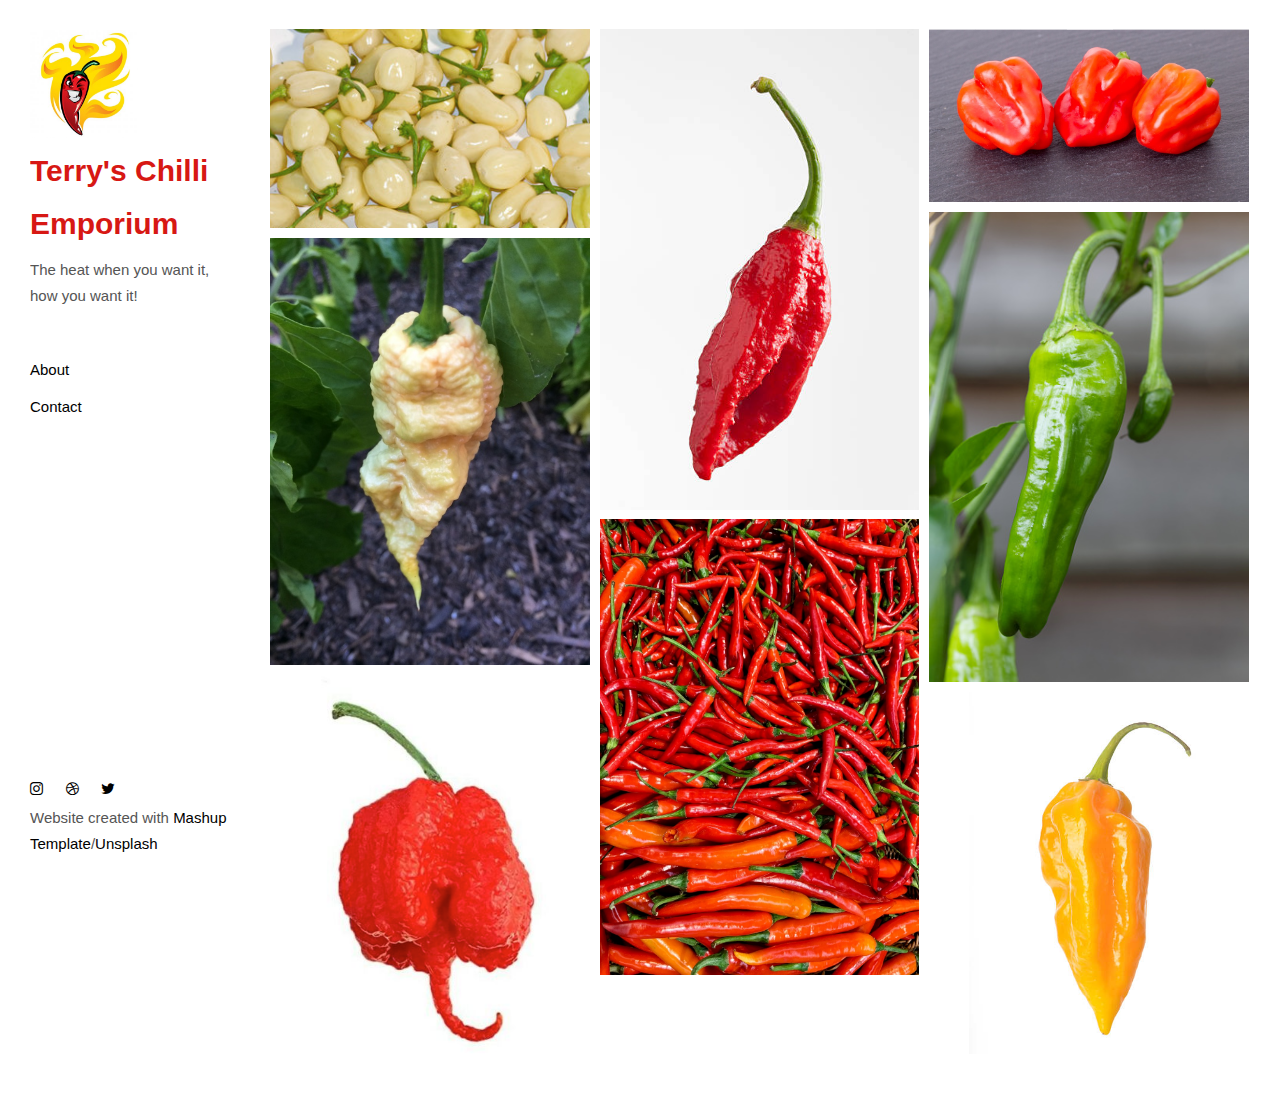
<file: index.html>
<!DOCTYPE html>
<html lang="en">

<head>
  <meta charset="UTF-8">
  <meta content="IE=edge" http-equiv="X-UA-Compatible">
  <meta content="width=device-width,initial-scale=1" name="viewport">
  <meta content="Page description" name="description">
  <meta name="google" content="notranslate" />
  <meta content="Mashup templates have been developped by Orson.io team" name="author">

  <!-- Disable tap highlight on IE -->
  <meta name="msapplication-tap-highlight" content="no">
  
  <link href="./assets/apple-icon-180x180.png" rel="apple-touch-icon">
  <link href="./assets/favicon.ico" rel="icon">



  <title>Title page</title>  

<link href="./terrychilli.css" rel="stylesheet"></head>

<body>

<!-- Add your content of header -->
<header class="">
  <div class="navbar navbar-default visible-xs">
    <button type="button" class="navbar-toggle collapsed">
      <span class="sr-only">Toggle navigation</span>
      <span class="icon-bar"></span>
      <span class="icon-bar"></span>
      <span class="icon-bar"></span>
    </button>
    <a href="./index.html" class="navbar-brand">Terry's Chilli Emporium</a>
  </div>

  <nav class="sidebar">
    <div class="navbar-collapse" id="navbar-collapse">
      <div class="site-header hidden-xs">
          <a class="site-brand" href="./index.html" title="">
            <img class="img-responsive site-logo" alt="" src="./red-devious.jpg"
            width="60%"
            height="240">
            Terry's Chilli Emporium
          </a>
        <p>The heat when you want it, how you want it!</p>
      </div>
      <ul class="nav">
        <li><a href="./about.html" title="">About</a></li>  
        <li><a href="./contact.html" title="">Contact</a></li>

      </ul>

      <nav class="nav-footer">
        <p class="nav-footer-social-buttons">
          <a class="fa-icon" href="https://www.instagram.com/" title="">
            <i class="fa fa-instagram"></i>
          </a>
          <a class="fa-icon" href="https://dribbble.com/" title="">
            <i class="fa fa-dribbble"></i>
          </a>
          <a class="fa-icon" href="https://twitter.com/" title="">
            <i class="fa fa-twitter"></i>
          </a>
        </p>
        <p>Website created with <a href="http://www.mashup-template.com/" title="Create website with free html template">Mashup Template</a>/<a href="https://www.unsplash.com/" title="Beautiful Free Images">Unsplash</a></p>
      </nav>  
    </div> 
  </nav>
</header>
<main class="" id="main-collapse">

<!-- Add your site or app content here -->
 
<div class="hero-full-wrapper">
  <div class="grid">
  <div class="gutter-sizer"></div>
    <div class="grid-sizer"></div>
    
    <div class="grid-item">
      <img class="img-responsive" alt="" src="./YWH pepper.png">
      <a href="./project.html" class="project-description">
        <div class="project-text-holder">
          <div class="project-text-inner">
            <h3>Yucatan White Habanero</h3>
            <p>Discover more</p>
          </div>
        </div>
      </a>
    </div>

    
    <div class="grid-item">
      <img class="img-responsive" alt="" src="./ghost pepper.jpeg">
      <a href="./project.html" class="project-description">
        <div class="project-text-holder">
          <div class="project-text-inner">
            <h3>Bhut Jolokia</h3>
            <p>Discover more</p>
          </div>
        </div>
      </a>
    </div>

    <div class="grid-item">
      <img class="img-responsive" alt="" src="./scotch bonnet pepper.jpeg">
      <a href="./project.html" class="project-description">
        <div class="project-text-holder">
          <div class="project-text-inner">
            <h3>Scotch Bonnet</h3>
            <p>Discover more</p>
          </div>
        </div>
      </a>
    </div>
    <div class="grid-item">
      <img class="img-responsive" alt="" src="./padron pepper.jpeg">
      <a href="./project.html" class="project-description">
        <div class="project-text-holder">
          <div class="project-text-inner">
            <h3>Pimiento de Padron</h3>
            <p>Discover more</p>
          </div>
        </div>
      </a>
    </div>
    
    <div class="grid-item">
      <img class="img-responsive" alt="" src="./jays peach scorpion pepper.jpg">
      <a href="./project.html" class="project-description">
        <div class="project-text-holder">
          <div class="project-text-inner">
            <h3>Jay's Peach Scorpion</h3>
            <p>Discover more</p>
          </div>
        </div>
      </a>
    </div>

    <div class="grid-item">
      <img class="img-responsive" alt="" src="./cayenne pepper.jpeg">
      <a href="./project.html" class="project-description">
        <div class="project-text-holder">
          <div class="project-text-inner">
            <h3>Cayenne</h3>
            <p>Discover more</p>
          </div>
        </div>
      </a>
    </div>

    <div class="grid-item">
      <img class="img-responsive" alt="" src="./terry reaper2.png">
      <a href="./project.html" class="project-description">
        <div class="project-text-holder">
          <div class="project-text-inner">
            <h3>Carolina Reaper</h3>
            <p>Discover more</p>
          </div>
        </div>
      </a>
    </div>
    <div class="grid-item">
      <img class="img-responsive" alt="" src="./fatalii pepper.jpeg">
      <a href="./project.html" class="project-description">
        <div class="project-text-holder">
          <div class="project-text-inner">
            <h3>Yellow Fatalii</h3>
            <p>Discover more</p>
          </div>
        </div>
      </a>
    </div>
    
  </div>
</div>


<script>
  document.addEventListener("DOMContentLoaded", function (event) {
     masonryBuild();
  });
</script>

</main>

<script>
document.addEventListener("DOMContentLoaded", function (event) {
  navbarToggleSidebar();
  navActivePage();
});
</script>

<!-- Google Analytics: change UA-XXXXX-X to be your site's ID 

<script>
  (function (i, s, o, g, r, a, m) {
    i['GoogleAnalyticsObject'] = r; i[r] = i[r] || function () {
      (i[r].q = i[r].q || []).push(arguments)
    }, i[r].l = 1 * new Date(); a = s.createElement(o),
      m = s.getElementsByTagName(o)[0]; a.async = 1; a.src = g; m.parentNode.insertBefore(a, m)
  })(window, document, 'script', '//www.google-analytics.com/analytics.js', 'ga');
  ga('create', 'UA-XXXXX-X', 'auto');
  ga('send', 'pageview');
</script>

--><script type="text/javascript" src="./main.85741bff.js"></script></body>

</html>
</file>
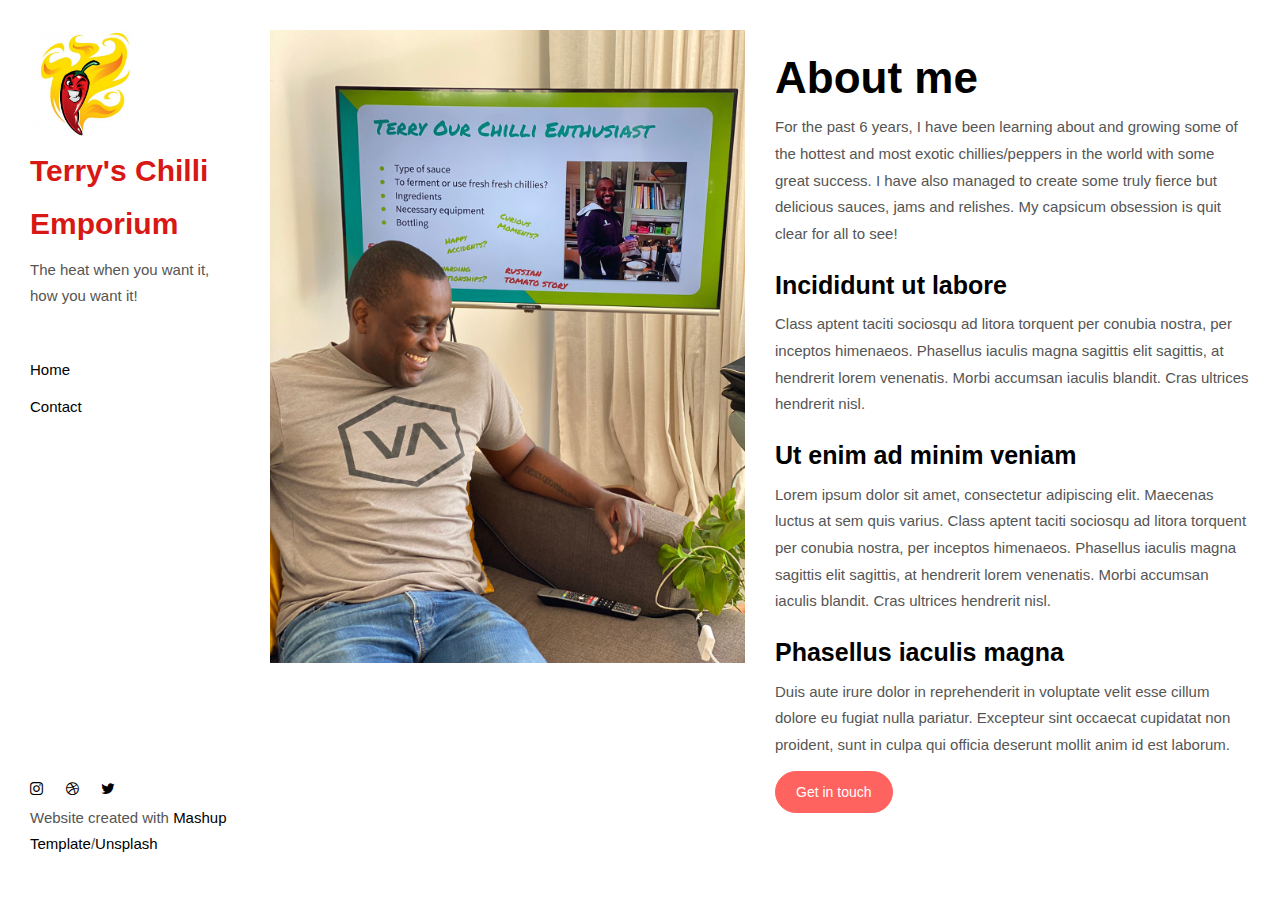
<file: about.html>
<!DOCTYPE html>
<html lang="en">

<head>
  <meta charset="UTF-8">
  <meta content="IE=edge" http-equiv="X-UA-Compatible">
  <meta content="width=device-width,initial-scale=1" name="viewport">
  <meta content="description" name="description">
  <meta name="google" content="notranslate" />
  <meta content="Mashup templates have been developped by Orson.io team" name="author">

  <!-- Disable tap highlight on IE -->
  <meta name="msapplication-tap-highlight" content="no">
  
  <link href="./assets/apple-icon-180x180.png" rel="apple-touch-icon">
  <link href="./assets/favicon.ico" rel="icon">



  <title>Title page</title>  

<link href="./terrychilli.css" rel="stylesheet"></head>

<body>

 <!-- Add your content of header -->
<header class="">
  <div class="navbar navbar-default visible-xs">
    <button type="button" class="navbar-toggle collapsed">
      <span class="sr-only">Toggle navigation</span>
      <span class="icon-bar"></span>
      <span class="icon-bar"></span>
      <span class="icon-bar"></span>
    </button>
    <a href="./index.html" class="navbar-brand">Terry's Chilli Emporium</a>
  </div>

  <nav class="sidebar">
    <div class="navbar-collapse" id="navbar-collapse">
      <div class="site-header hidden-xs">
          <a class="site-brand" href="./index.html" title="">
            <img class="img-responsive site-logo" alt="" src="./red-devious.jpg"
            width="60%"
            height="240">
            Terry's Chilli Emporium
          </a>
        <p>The heat when you want it, how you want it!</p>
      </div>
      <ul class="nav">
        <li><a href="./index.html" title="">Home</a></li>
        <li><a href="./contact.html" title="">Contact</a></li>

      </ul>

      <nav class="nav-footer">
        <p class="nav-footer-social-buttons">
          <a class="fa-icon" href="https://www.instagram.com/" title="">
            <i class="fa fa-instagram"></i>
          </a>
          <a class="fa-icon" href="https://dribbble.com/" title="">
            <i class="fa fa-dribbble"></i>
          </a>
          <a class="fa-icon" href="https://twitter.com/" title="">
            <i class="fa fa-twitter"></i>
          </a>
        </p>
        <p>Website created with <a href="http://www.mashup-template.com/" title="Create website with free html template">Mashup Template</a>/<a href="https://www.unsplash.com/" title="Beautiful Free Images">Unsplash</a></p>
      </nav>  
    </div> 
  </nav>
</header>
<main class="" id="main-collapse">


<div class="row">
  <div class="col-xs-12 col-md-6">
    <img class="img-responsive" alt="" src="./me.jpeg">
  </div>
  <div class="col-xs-12 col-md-6">
    <h1>About me</h1>
    
    <p>For the past 6 years, I have been learning about and growing some of the hottest and most exotic chillies/peppers in the world with some great success. I have also managed to create some truly fierce but delicious sauces, jams and relishes. My capsicum obsession is quit clear for all to see!</p>
    
    <h3>Incididunt ut labore </h3>

    <p>Class aptent taciti sociosqu ad litora torquent per conubia nostra, per inceptos himenaeos. Phasellus iaculis magna sagittis elit sagittis, at hendrerit lorem venenatis. Morbi accumsan iaculis blandit. Cras ultrices hendrerit nisl.</p>

    <h3>Ut enim ad minim veniam </h3>
    
    <p>Lorem ipsum dolor sit amet, consectetur adipiscing elit. Maecenas luctus at sem quis varius. 
    Class aptent taciti sociosqu ad litora torquent per conubia nostra, per inceptos himenaeos. Phasellus iaculis magna sagittis elit sagittis, at hendrerit lorem venenatis. Morbi accumsan iaculis blandit. Cras ultrices hendrerit nisl.</p>
    <h3>Phasellus iaculis magna </h3>
    <p>Duis aute irure dolor in reprehenderit in voluptate velit esse
    cillum dolore eu fugiat nulla pariatur. Excepteur sint occaecat cupidatat non
    proident, sunt in culpa qui officia deserunt mollit anim id est laborum.</p>
    
    <a href="contact.html" class="btn btn-primary" title=""> Get in touch</a>
 </div>
</div>
    
</main>

<script>
document.addEventListener("DOMContentLoaded", function (event) {
  navbarToggleSidebar();
  navActivePage();
});
</script>

<!-- Google Analytics: change UA-XXXXX-X to be your site's ID 

<script>
  (function (i, s, o, g, r, a, m) {
    i['GoogleAnalyticsObject'] = r; i[r] = i[r] || function () {
      (i[r].q = i[r].q || []).push(arguments)
    }, i[r].l = 1 * new Date(); a = s.createElement(o),
      m = s.getElementsByTagName(o)[0]; a.async = 1; a.src = g; m.parentNode.insertBefore(a, m)
  })(window, document, 'script', '//www.google-analytics.com/analytics.js', 'ga');
  ga('create', 'UA-XXXXX-X', 'auto');
  ga('send', 'pageview');
</script>

--> <script type="text/javascript" src="./main.85741bff.js"></script></body>

</html>
</file>
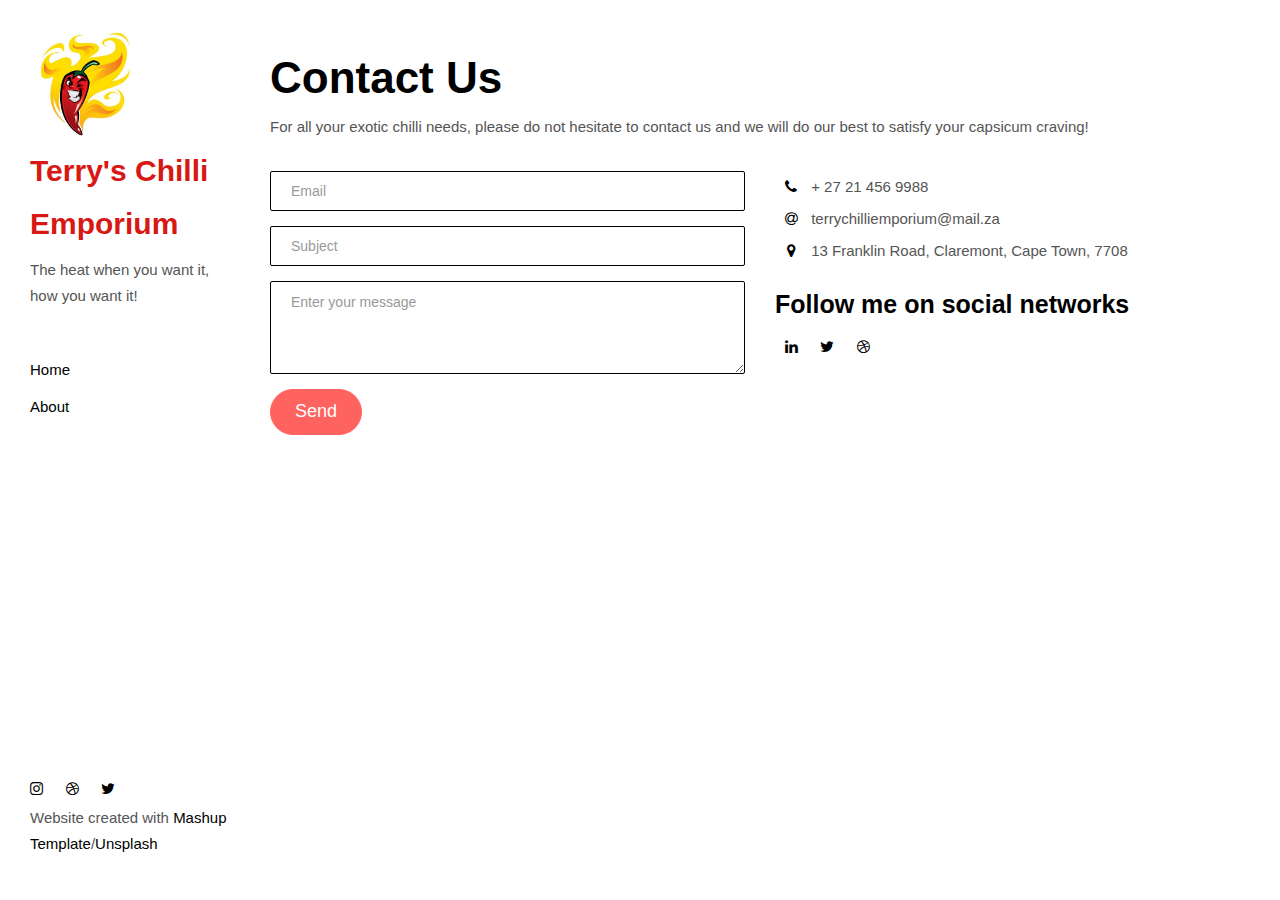
<file: contact.html>
<!DOCTYPE html>
<html lang="en">

<head>
  <meta charset="UTF-8">
  <meta content="IE=edge" http-equiv="X-UA-Compatible">
  <meta content="width=device-width,initial-scale=1" name="viewport">
  <meta content="description" name="description">
  <meta name="google" content="notranslate" />
  <meta content="Mashup templates have been developped by Orson.io team" name="author">

  <!-- Disable tap highlight on IE -->
  <meta name="msapplication-tap-highlight" content="no">
  
  <link href="./assets/apple-icon-180x180.png" rel="apple-touch-icon">
  <link href="./assets/favicon.ico" rel="icon">



  <title>Title page</title>  

<link href="./terrychilli.css" rel="stylesheet"></head>

<body>

 <!-- Add your content of header -->
<header class="">
  <div class="navbar navbar-default visible-xs">
    <button type="button" class="navbar-toggle collapsed">
      <span class="sr-only">Toggle navigation</span>
      <span class="icon-bar"></span>
      <span class="icon-bar"></span>
      <span class="icon-bar"></span>
    </button>
    <a href="./index.html" class="navbar-brand">Terry's Chilli Emporium</a>
  </div>

  <nav class="sidebar">
    <div class="navbar-collapse" id="navbar-collapse">
      <div class="site-header hidden-xs">
          <a class="site-brand" href="./index.html" title="">
             <img class="img-responsive site-logo" alt="" src="./red-devious.jpg"
            width="60%"
            height="240">
            Terry's Chilli Emporium
          </a>
        <p>The heat when you want it, how you want it!</p>
      </div>
      <ul class="nav">
        <li><a href="./index.html" title="">Home</a></li>
        <li><a href="./about.html" title="">About</a></li>
        
      </ul>

      <nav class="nav-footer">
        <p class="nav-footer-social-buttons">
          <a class="fa-icon" href="https://www.instagram.com/" title="">
            <i class="fa fa-instagram"></i>
          </a>
          <a class="fa-icon" href="https://dribbble.com/" title="">
            <i class="fa fa-dribbble"></i>
          </a>
          <a class="fa-icon" href="https://twitter.com/" title="">
            <i class="fa fa-twitter"></i>
          </a>
        </p>
        <p>Website created with <a href="http://www.mashup-template.com/" title="Create website with free html template">Mashup Template</a>/<a href="https://www.unsplash.com/" title="Beautiful Free Images">Unsplash</a></p>
      </nav>  
    </div> 
  </nav>
</header>
<main class="" id="main-collapse">


<div class="row">
  <div class="col-xs-12">
    <div class="section-container-spacer">
      <h1>Contact Us</h1>
      <p>For all your exotic chilli needs, please do not hesitate to contact
       us and we will do our best to satisfy your capsicum craving!</p>
    </div>
    <div class="section-container-spacer">
       <form action="" class="reveal-content">
          <div class="row">
            <div class="col-md-6">
              <div class="form-group">
                <input type="email" class="form-control" id="email" placeholder="Email">
              </div>
              <div class="form-group">
                <input type="text" class="form-control" id="subject" placeholder="Subject">
              </div>
              <div class="form-group">
                <textarea class="form-control" rows="3" placeholder="Enter your message"></textarea>
              </div>
              <button type="submit" class="btn btn-primary btn-lg">Send</button>
            </div>
            <div class="col-md-6">
              <ul class="list-unstyled address-container">
                <li>
                  <span class="fa-icon">
                    <i class="fa fa-phone" aria-hidden="true"></i>
                  </span>
                  + 27 21 456 9988
                </li>
                <li>
                  <span class="fa-icon">
                    <i class="fa fa-at" aria-hidden="true"></i>
                  </span>
                  terrychilliemporium@mail.za
                </li>
                <li>
                  <span class="fa-icon">
                    <i class="fa fa fa-map-marker" aria-hidden="true"></i>
                  </span>
                  13 Franklin Road,
                  Claremont,
                  Cape Town,
                  7708
                </li>
              </ul>
              <h3>Follow me on social networks</h3>
              <a href="https://www.linkedin.com/" title="" class="fa-icon">
                <i class="fa fa-linkedin"></i>
              </a>
              <a href="https://twitter.com/" title="" class="fa-icon">
                <i class="fa fa-twitter"></i>
              </a>
              <a href="https://dribbble.com/" title="" class="fa-icon">
                <i class="fa fa-dribbble"></i>
              </a>
            </div>
          </div>
        </form>
    </div>
  </div>
</div>


</main>

<script>
document.addEventListener("DOMContentLoaded", function (event) {
  navbarToggleSidebar();
  navActivePage();
});
</script>

<!-- Google Analytics: change UA-XXXXX-X to be your site's ID 

<script>
  (function (i, s, o, g, r, a, m) {
    i['GoogleAnalyticsObject'] = r; i[r] = i[r] || function () {
      (i[r].q = i[r].q || []).push(arguments)
    }, i[r].l = 1 * new Date(); a = s.createElement(o),
      m = s.getElementsByTagName(o)[0]; a.async = 1; a.src = g; m.parentNode.insertBefore(a, m)
  })(window, document, 'script', '//www.google-analytics.com/analytics.js', 'ga');
  ga('create', 'UA-XXXXX-X', 'auto');
  ga('send', 'pageview');
</script>

--> <script type="text/javascript" src="./main.85741bff.js"></script></body>

</html>
</file>
<file: terrychilli.css>
@import url(https://fonts.googleapis.com/css?family=Cabin:400, 700|Source + Sans + Pro:400, 700);
@import url(https://maxcdn.bootstrapcdn.com/font-awesome/4.7.0/css/font-awesome.min.css); /*!
 * Bootstrap v3.3.7 (http://getbootstrap.com)
 * Copyright 2011-2016 Twitter, Inc.
 * Licensed under MIT (https://github.com/twbs/bootstrap/blob/master/LICENSE)
 */
/*! normalize.css v3.0.3 | MIT License | github.com/necolas/normalize.css */
html {
    font-family: sans-serif;
    -ms-text-size-adjust: 100%;
    -webkit-text-size-adjust: 100%;
}
body {
    margin: 0;
}
article,
aside,
details,
figcaption,
figure,
footer,
header,
hgroup,
main,
menu,
nav,
section,
summary {
    display: block;
}
audio,
canvas,
progress,
video {
    display: inline-block;
    vertical-align: baseline;
}
audio:not([controls]) {
    display: none;
    height: 0;
}
[hidden],
template {
    display: none;
}
a {
    background-color: transparent;
}
a:active,
a:hover {
    outline: 0;
}
abbr[title] {
    border-bottom: 1px dotted;
}
b,
strong {
    font-weight: 700;
}
dfn {
    font-style: italic;
}
h1 {
    font-size: 2em;
    margin: 0.67em 0;
}
mark {
    background: #ff0;
    color: #000;
}
small {
    font-size: 80%;
}
sub,
sup {
    font-size: 75%;
    line-height: 0;
    position: relative;
    vertical-align: baseline;
}
sup {
    top: -0.5em;
}
sub {
    bottom: -0.25em;
}

img[src*="fatalii pepper"] {
    width: 75%;
    margin: auto;
}

img {
    border: 0;
    
}
svg:not(:root) {
    overflow: hidden;
}
figure {
    margin: 1em 40px;
}
hr {
    box-sizing: content-box;
    height: 0;
}
pre {
    overflow: auto;
}
code,
kbd,
pre,
samp {
    font-family: monospace, monospace;
    font-size: 1em;
}
button,
input,
optgroup,
select,
textarea {
    color: inherit;
    font: inherit;
    margin: 0;
}
button {
    overflow: visible;
}
button,
select {
    text-transform: none;
}
button,
html input[type="button"],
input[type="reset"],
input[type="submit"] {
    -webkit-appearance: button;
    cursor: pointer;
}
button[disabled],
html input[disabled] {
    cursor: default;
}
button::-moz-focus-inner,
input::-moz-focus-inner {
    border: 0;
    padding: 0;
}
input {
    line-height: normal;
}
input[type="checkbox"],
input[type="radio"] {
    box-sizing: border-box;
    padding: 0;
}
input[type="number"]::-webkit-inner-spin-button,
input[type="number"]::-webkit-outer-spin-button {
    height: auto;
}
input[type="search"] {
    -webkit-appearance: textfield;
    box-sizing: content-box;
}
input[type="search"]::-webkit-search-cancel-button,
input[type="search"]::-webkit-search-decoration {
    -webkit-appearance: none;
}
fieldset {
    border: 1px solid silver;
    margin: 0 2px;
    padding: 0.35em 0.625em 0.75em;
}
textarea {
    overflow: auto;
}
optgroup {
    font-weight: 700;
}
table {
    border-collapse: collapse;
    border-spacing: 0;
}
td,
th {
    padding: 0;
}

/*! Source: https://github.com/h5bp/html5-boilerplate/blob/master/src/css/main.css */
@media print {
    *,
    :after,
    :before {
        background: transparent !important;
        color: #000 !important;
        box-shadow: none !important;
        text-shadow: none !important;
    }
    a,
    a:visited {
        text-decoration: underline;
    }
    a[href]:after {
        content: " (" attr(href) ")";
    }
    abbr[title]:after {
        content: " (" attr(title) ")";
    }
    a[href^="#"]:after,
    a[href^="javascript:"]:after {
        content: "";
    }
    blockquote,
    pre {
        border: 1px solid #999;
        page-break-inside: avoid;
    }
    thead {
        display: table-header-group;
    }
    img,
    tr {
        page-break-inside: avoid;
    }
    img {
        max-width: 100% !important;
    }
    h2,
    h3,
    p {
        orphans: 3;
        widows: 3;
    }
    h2,
    h3 {
        page-break-after: avoid;
    }
    .navbar {
        display: none;
    }
    .btn > .caret,
    .dropup > .btn > .caret {
        border-top-color: #000 !important;
    }
    .label {
        border: 1px solid #000;
    }
    .table {
        border-collapse: collapse !important;
    }
    .table td,
    .table th {
        background-color: #fff !important;
    }
    .table-bordered td,
    .table-bordered th {
        border: 1px solid #ddd !important;
    }
}
*,
:after,
:before {
    -webkit-box-sizing: border-box;
    -moz-box-sizing: border-box;
    box-sizing: border-box;
}
html {
    font-size: 10px;
    -webkit-tap-highlight-color: transparent;
}
body {
    font-family: Source Sans Pro, Helvetica, Arial, sans-serif;
    font-size: 15px;
    line-height: 1.78;
    color: #555;
    background-color: #fff;
}
button,
input,
select,
textarea {
    font-family: inherit;
    font-size: inherit;
    line-height: inherit;
}
a {
    color: #ff6360;
    text-decoration: none;
}
a:focus,
a:hover {
    color: #ff1814;
    text-decoration: underline;
}
a:focus {
    outline: 5px auto -webkit-focus-ring-color;
    outline-offset: -2px;
}
figure {
    margin: 0;
}
img {
    vertical-align: middle;
}
.img-responsive {
    display: block;
    max-width: 100%;
    height: auto;
}
.img-rounded {
    border-radius: 2px;
}
.img-thumbnail {
    padding: 4px;
    line-height: 1.78;
    background-color: #fff;
    border: 1px solid #ddd;
    border-radius: 2px;
    -webkit-transition: all 0.2s ease-in-out;
    -o-transition: all 0.2s ease-in-out;
    transition: all 0.2s ease-in-out;
    display: inline-block;
    max-width: 100%;
    height: auto;
}
.img-circle {
    border-radius: 50%;
}
hr {
    margin-top: 24px;
    margin-bottom: 24px;
    border: 0;
    border-top: 1px solid #eee;
}
.sr-only {
    position: absolute;
    width: 1px;
    height: 1px;
    margin: -1px;
    padding: 0;
    overflow: hidden;
    clip: rect(0, 0, 0, 0);
    border: 0;
}
.sr-only-focusable:active,
.sr-only-focusable:focus {
    position: static;
    width: auto;
    height: auto;
    margin: 0;
    overflow: visible;
    clip: auto;
}
[role="button"] {
    cursor: pointer;
}
.h1,
.h2,
.h3,
.h4,
.h5,
.h6,
h1,
h2,
h3,
h4,
h5,
h6 {
    font-family: Cabin, Helvetica, Arial, sans-serif;
    font-weight: 700;
    line-height: 1.1;
    color: #000;
}
.h1 .small,
.h1 small,
.h2 .small,
.h2 small,
.h3 .small,
.h3 small,
.h4 .small,
.h4 small,
.h5 .small,
.h5 small,
.h6 .small,
.h6 small,
h1 .small,
h1 small,
h2 .small,
h2 small,
h3 .small,
h3 small,
h4 .small,
h4 small,
h5 .small,
h5 small,
h6 .small,
h6 small {
    font-weight: 400;
    line-height: 1;
    color: #777;
}
.h1,
.h2,
.h3,
h1,
h2,
h3 {
    margin-top: 24px;
    margin-bottom: 12px;
}
.h1 .small,
.h1 small,
.h2 .small,
.h2 small,
.h3 .small,
.h3 small,
h1 .small,
h1 small,
h2 .small,
h2 small,
h3 .small,
h3 small {
    font-size: 65%;
}
.h4,
.h5,
.h6,
h4,
h5,
h6 {
    margin-top: 12px;
    margin-bottom: 12px;
}
.h4 .small,
.h4 small,
.h5 .small,
.h5 small,
.h6 .small,
.h6 small,
h4 .small,
h4 small,
h5 .small,
h5 small,
h6 .small,
h6 small {
    font-size: 75%;
}
.h1,
h1 {
    font-size: 44px;
}
.h2,
h2 {
    font-size: 33px;
}
.h3,
h3 {
    font-size: 25px;
}
.h4,
h4 {
    font-size: 19px;
}
.h5,
h5 {
    font-size: 14px;
}
.h6,
h6 {
    font-size: 12px;
}
p {
    margin: 0 0 12px;
}
.lead {
    margin-bottom: 24px;
    font-size: 16px;
    font-weight: 300;
    line-height: 1.4;
}
@media (min-width: 768px) {
    .lead {
        font-size: 21px;
    }
}
.small,
small {
    font-size: 85%;
}
.mark,
mark {
    background-color: #fcf8e3;
    padding: 0.2em;
}
.text-left {
    text-align: left;
}
.text-right {
    text-align: right;
}
.text-center {
    text-align: center;
}
.text-justify {
    text-align: justify;
}
.text-nowrap {
    white-space: nowrap;
}
.text-lowercase {
    text-transform: lowercase;
}
.initialism,
.text-uppercase {
    text-transform: uppercase;
}
.text-capitalize {
    text-transform: capitalize;
}
.text-muted {
    color: #777;
}
.text-primary {
    color: #ff6360;
}
a.text-primary:focus,
a.text-primary:hover {
    color: #ff312d;
}
.text-success {
    color: #fff;
}
a.text-success:focus,
a.text-success:hover {
    color: #e6e6e6;
}
.text-info {
    color: #31708f;
}
a.text-info:focus,
a.text-info:hover {
    color: #245269;
}
.text-warning {
    color: #8a6d3b;
}
a.text-warning:focus,
a.text-warning:hover {
    color: #66512c;
}
.text-danger {
    color: #fff;
}
a.text-danger:focus,
a.text-danger:hover {
    color: #e6e6e6;
}
.bg-primary {
    color: #fff;
    background-color: #ff6360;
}
a.bg-primary:focus,
a.bg-primary:hover {
    background-color: #ff312d;
}
.bg-success {
    background-color: #57ce6e;
}
a.bg-success:focus,
a.bg-success:hover {
    background-color: #37bb50;
}
.bg-info {
    background-color: #d9edf7;
}
a.bg-info:focus,
a.bg-info:hover {
    background-color: #afd9ee;
}
.bg-warning {
    background-color: #fcf8e3;
}
a.bg-warning:focus,
a.bg-warning:hover {
    background-color: #f7ecb5;
}
.bg-danger {
    background-color: #ee624b;
}
a.bg-danger:focus,
a.bg-danger:hover {
    background-color: #ea391c;
}
.page-header {
    padding-bottom: 11px;
    margin: 48px 0 24px;
    border-bottom: 1px solid #eee;
}
ol,
ul {
    margin-top: 0;
    margin-bottom: 12px;
}
ol ol,
ol ul,
ul ol,
ul ul {
    margin-bottom: 0;
}
.list-inline,
.list-unstyled {
    padding-left: 0;
    list-style: none;
}
.list-inline {
    margin-left: -5px;
}
.list-inline > li {
    display: inline-block;
    padding-left: 5px;
    padding-right: 5px;
}
dl {
    margin-top: 0;
    margin-bottom: 24px;
}
dd,
dt {
    line-height: 1.78;
}
dt {
    font-weight: 700;
}
dd {
    margin-left: 0;
}
.dl-horizontal dd:after,
.dl-horizontal dd:before {
    content: " ";
    display: table;
}
.dl-horizontal dd:after {
    clear: both;
}
@media (min-width: 768px) {
    .dl-horizontal dt {
        float: left;
        width: 160px;
        clear: left;
        text-align: right;
        overflow: hidden;
        text-overflow: ellipsis;
        white-space: nowrap;
    }
    .dl-horizontal dd {
        margin-left: 180px;
    }
}
abbr[data-original-title],
abbr[title] {
    cursor: help;
    border-bottom: 1px dotted #777;
}
.initialism {
    font-size: 90%;
}
blockquote {
    padding: 12px 24px;
    margin: 0 0 24px;
    font-size: 17.5px;
    border-left: 5px solid #eee;
}
blockquote ol:last-child,
blockquote p:last-child,
blockquote ul:last-child {
    margin-bottom: 0;
}
blockquote .small,
blockquote footer,
blockquote small {
    display: block;
    font-size: 80%;
    line-height: 1.78;
    color: #777;
}
blockquote .small:before,
blockquote footer:before,
blockquote small:before {
    content: "\2014   \A0";
}
.blockquote-reverse,
blockquote.pull-right {
    padding-right: 15px;
    padding-left: 0;
    border-right: 5px solid #eee;
    border-left: 0;
    text-align: right;
}
.blockquote-reverse .small:before,
.blockquote-reverse footer:before,
.blockquote-reverse small:before,
blockquote.pull-right .small:before,
blockquote.pull-right footer:before,
blockquote.pull-right small:before {
    content: "";
}
.blockquote-reverse .small:after,
.blockquote-reverse footer:after,
.blockquote-reverse small:after,
blockquote.pull-right .small:after,
blockquote.pull-right footer:after,
blockquote.pull-right small:after {
    content: "\A0   \2014";
}
address {
    margin-bottom: 24px;
    font-style: normal;
    line-height: 1.78;
}
code,
kbd,
pre,
samp {
    font-family: Menlo, Monaco, Consolas, Courier New, monospace;
}
code {
    color: #c7254e;
    background-color: #f9f2f4;
}
code,
kbd {
    padding: 2px 4px;
    font-size: 90%;
    border-radius: 2px;
}
kbd {
    color: #fff;
    background-color: #333;
    box-shadow: inset 0 -1px 0 rgba(0, 0, 0, 0.25);
}
kbd kbd {
    padding: 0;
    font-size: 100%;
    font-weight: 700;
    box-shadow: none;
}
pre {
    display: block;
    padding: 11.5px;
    margin: 0 0 12px;
    font-size: 13px;
    line-height: 1.78;
    word-break: break-all;
    word-wrap: break-word;
    color: #333;
    background-color: #f5f5f5;
    border: 1px solid #ccc;
    border-radius: 2px;
}
pre code {
    padding: 0;
    font-size: inherit;
    color: inherit;
    white-space: pre-wrap;
    background-color: transparent;
    border-radius: 0;
}
.pre-scrollable {
    max-height: 340px;
    overflow-y: scroll;
}
.container {
    margin-right: auto;
    margin-left: auto;
    padding-left: 15px;
    padding-right: 15px;
}
.container:after,
.container:before {
    content: " ";
    display: table;
}
.container:after {
    clear: both;
}
@media (min-width: 768px) {
    .container {
        width: 750px;
    }
}
@media (min-width: 992px) {
    .container {
        width: 970px;
    }
}
@media (min-width: 1200px) {
    .container {
        width: 1170px;
    }
}
.container-fluid {
    margin-right: auto;
    margin-left: auto;
    padding-left: 15px;
    padding-right: 15px;
}
.container-fluid:after,
.container-fluid:before {
    content: " ";
    display: table;
}
.container-fluid:after {
    clear: both;
}
.row {
    margin-left: -15px;
    margin-right: -15px;
}
.row:after,
.row:before {
    content: " ";
    display: table;
}
.row:after {
    clear: both;
}
.col-lg-1,
.col-lg-2,
.col-lg-3,
.col-lg-4,
.col-lg-5,
.col-lg-6,
.col-lg-7,
.col-lg-8,
.col-lg-9,
.col-lg-10,
.col-lg-11,
.col-lg-12,
.col-md-1,
.col-md-2,
.col-md-3,
.col-md-4,
.col-md-5,
.col-md-6,
.col-md-7,
.col-md-8,
.col-md-9,
.col-md-10,
.col-md-11,
.col-md-12,
.col-sm-1,
.col-sm-2,
.col-sm-3,
.col-sm-4,
.col-sm-5,
.col-sm-6,
.col-sm-7,
.col-sm-8,
.col-sm-9,
.col-sm-10,
.col-sm-11,
.col-sm-12,
.col-xs-1,
.col-xs-2,
.col-xs-3,
.col-xs-4,
.col-xs-5,
.col-xs-6,
.col-xs-7,
.col-xs-8,
.col-xs-9,
.col-xs-10,
.col-xs-11,
.col-xs-12 {
    position: relative;
    min-height: 1px;
    padding-left: 15px;
    padding-right: 15px;
}
.col-xs-1,
.col-xs-2,
.col-xs-3,
.col-xs-4,
.col-xs-5,
.col-xs-6,
.col-xs-7,
.col-xs-8,
.col-xs-9,
.col-xs-10,
.col-xs-11,
.col-xs-12 {
    float: left;
}
.col-xs-1 {
    width: 8.33333%;
}
.col-xs-2 {
    width: 16.66667%;
}
.col-xs-3 {
    width: 25%;
}
.col-xs-4 {
    width: 33.33333%;
}
.col-xs-5 {
    width: 41.66667%;
}
.col-xs-6 {
    width: 50%;
}
.col-xs-7 {
    width: 58.33333%;
}
.col-xs-8 {
    width: 66.66667%;
}
.col-xs-9 {
    width: 75%;
}
.col-xs-10 {
    width: 83.33333%;
}
.col-xs-11 {
    width: 91.66667%;
}
.col-xs-12 {
    width: 100%;
}
.col-xs-pull-0 {
    right: auto;
}
.col-xs-pull-1 {
    right: 8.33333%;
}
.col-xs-pull-2 {
    right: 16.66667%;
}
.col-xs-pull-3 {
    right: 25%;
}
.col-xs-pull-4 {
    right: 33.33333%;
}
.col-xs-pull-5 {
    right: 41.66667%;
}
.col-xs-pull-6 {
    right: 50%;
}
.col-xs-pull-7 {
    right: 58.33333%;
}
.col-xs-pull-8 {
    right: 66.66667%;
}
.col-xs-pull-9 {
    right: 75%;
}
.col-xs-pull-10 {
    right: 83.33333%;
}
.col-xs-pull-11 {
    right: 91.66667%;
}
.col-xs-pull-12 {
    right: 100%;
}
.col-xs-push-0 {
    left: auto;
}
.col-xs-push-1 {
    left: 8.33333%;
}
.col-xs-push-2 {
    left: 16.66667%;
}
.col-xs-push-3 {
    left: 25%;
}
.col-xs-push-4 {
    left: 33.33333%;
}
.col-xs-push-5 {
    left: 41.66667%;
}
.col-xs-push-6 {
    left: 50%;
}
.col-xs-push-7 {
    left: 58.33333%;
}
.col-xs-push-8 {
    left: 66.66667%;
}
.col-xs-push-9 {
    left: 75%;
}
.col-xs-push-10 {
    left: 83.33333%;
}
.col-xs-push-11 {
    left: 91.66667%;
}
.col-xs-push-12 {
    left: 100%;
}
.col-xs-offset-0 {
    margin-left: 0;
}
.col-xs-offset-1 {
    margin-left: 8.33333%;
}
.col-xs-offset-2 {
    margin-left: 16.66667%;
}
.col-xs-offset-3 {
    margin-left: 25%;
}
.col-xs-offset-4 {
    margin-left: 33.33333%;
}
.col-xs-offset-5 {
    margin-left: 41.66667%;
}
.col-xs-offset-6 {
    margin-left: 50%;
}
.col-xs-offset-7 {
    margin-left: 58.33333%;
}
.col-xs-offset-8 {
    margin-left: 66.66667%;
}
.col-xs-offset-9 {
    margin-left: 75%;
}
.col-xs-offset-10 {
    margin-left: 83.33333%;
}
.col-xs-offset-11 {
    margin-left: 91.66667%;
}
.col-xs-offset-12 {
    margin-left: 100%;
}
@media (min-width: 768px) {
    .col-sm-1,
    .col-sm-2,
    .col-sm-3,
    .col-sm-4,
    .col-sm-5,
    .col-sm-6,
    .col-sm-7,
    .col-sm-8,
    .col-sm-9,
    .col-sm-10,
    .col-sm-11,
    .col-sm-12 {
        float: left;
    }
    .col-sm-1 {
        width: 8.33333%;
    }
    .col-sm-2 {
        width: 16.66667%;
    }
    .col-sm-3 {
        width: 25%;
    }
    .col-sm-4 {
        width: 33.33333%;
    }
    .col-sm-5 {
        width: 41.66667%;
    }
    .col-sm-6 {
        width: 50%;
    }
    .col-sm-7 {
        width: 58.33333%;
    }
    .col-sm-8 {
        width: 66.66667%;
    }
    .col-sm-9 {
        width: 75%;
    }
    .col-sm-10 {
        width: 83.33333%;
    }
    .col-sm-11 {
        width: 91.66667%;
    }
    .col-sm-12 {
        width: 100%;
    }
    .col-sm-pull-0 {
        right: auto;
    }
    .col-sm-pull-1 {
        right: 8.33333%;
    }
    .col-sm-pull-2 {
        right: 16.66667%;
    }
    .col-sm-pull-3 {
        right: 25%;
    }
    .col-sm-pull-4 {
        right: 33.33333%;
    }
    .col-sm-pull-5 {
        right: 41.66667%;
    }
    .col-sm-pull-6 {
        right: 50%;
    }
    .col-sm-pull-7 {
        right: 58.33333%;
    }
    .col-sm-pull-8 {
        right: 66.66667%;
    }
    .col-sm-pull-9 {
        right: 75%;
    }
    .col-sm-pull-10 {
        right: 83.33333%;
    }
    .col-sm-pull-11 {
        right: 91.66667%;
    }
    .col-sm-pull-12 {
        right: 100%;
    }
    .col-sm-push-0 {
        left: auto;
    }
    .col-sm-push-1 {
        left: 8.33333%;
    }
    .col-sm-push-2 {
        left: 16.66667%;
    }
    .col-sm-push-3 {
        left: 25%;
    }
    .col-sm-push-4 {
        left: 33.33333%;
    }
    .col-sm-push-5 {
        left: 41.66667%;
    }
    .col-sm-push-6 {
        left: 50%;
    }
    .col-sm-push-7 {
        left: 58.33333%;
    }
    .col-sm-push-8 {
        left: 66.66667%;
    }
    .col-sm-push-9 {
        left: 75%;
    }
    .col-sm-push-10 {
        left: 83.33333%;
    }
    .col-sm-push-11 {
        left: 91.66667%;
    }
    .col-sm-push-12 {
        left: 100%;
    }
    .col-sm-offset-0 {
        margin-left: 0;
    }
    .col-sm-offset-1 {
        margin-left: 8.33333%;
    }
    .col-sm-offset-2 {
        margin-left: 16.66667%;
    }
    .col-sm-offset-3 {
        margin-left: 25%;
    }
    .col-sm-offset-4 {
        margin-left: 33.33333%;
    }
    .col-sm-offset-5 {
        margin-left: 41.66667%;
    }
    .col-sm-offset-6 {
        margin-left: 50%;
    }
    .col-sm-offset-7 {
        margin-left: 58.33333%;
    }
    .col-sm-offset-8 {
        margin-left: 66.66667%;
    }
    .col-sm-offset-9 {
        margin-left: 75%;
    }
    .col-sm-offset-10 {
        margin-left: 83.33333%;
    }
    .col-sm-offset-11 {
        margin-left: 91.66667%;
    }
    .col-sm-offset-12 {
        margin-left: 100%;
    }
}
@media (min-width: 992px) {
    .col-md-1,
    .col-md-2,
    .col-md-3,
    .col-md-4,
    .col-md-5,
    .col-md-6,
    .col-md-7,
    .col-md-8,
    .col-md-9,
    .col-md-10,
    .col-md-11,
    .col-md-12 {
        float: left;
    }
    .col-md-1 {
        width: 8.33333%;
    }
    .col-md-2 {
        width: 16.66667%;
    }
    .col-md-3 {
        width: 25%;
    }
    .col-md-4 {
        width: 33.33333%;
    }
    .col-md-5 {
        width: 41.66667%;
    }
    .col-md-6 {
        width: 50%;
    }
    .col-md-7 {
        width: 58.33333%;
    }
    .col-md-8 {
        width: 66.66667%;
    }
    .col-md-9 {
        width: 75%;
    }
    .col-md-10 {
        width: 83.33333%;
    }
    .col-md-11 {
        width: 91.66667%;
    }
    .col-md-12 {
        width: 100%;
    }
    .col-md-pull-0 {
        right: auto;
    }
    .col-md-pull-1 {
        right: 8.33333%;
    }
    .col-md-pull-2 {
        right: 16.66667%;
    }
    .col-md-pull-3 {
        right: 25%;
    }
    .col-md-pull-4 {
        right: 33.33333%;
    }
    .col-md-pull-5 {
        right: 41.66667%;
    }
    .col-md-pull-6 {
        right: 50%;
    }
    .col-md-pull-7 {
        right: 58.33333%;
    }
    .col-md-pull-8 {
        right: 66.66667%;
    }
    .col-md-pull-9 {
        right: 75%;
    }
    .col-md-pull-10 {
        right: 83.33333%;
    }
    .col-md-pull-11 {
        right: 91.66667%;
    }
    .col-md-pull-12 {
        right: 100%;
    }
    .col-md-push-0 {
        left: auto;
    }
    .col-md-push-1 {
        left: 8.33333%;
    }
    .col-md-push-2 {
        left: 16.66667%;
    }
    .col-md-push-3 {
        left: 25%;
    }
    .col-md-push-4 {
        left: 33.33333%;
    }
    .col-md-push-5 {
        left: 41.66667%;
    }
    .col-md-push-6 {
        left: 50%;
    }
    .col-md-push-7 {
        left: 58.33333%;
    }
    .col-md-push-8 {
        left: 66.66667%;
    }
    .col-md-push-9 {
        left: 75%;
    }
    .col-md-push-10 {
        left: 83.33333%;
    }
    .col-md-push-11 {
        left: 91.66667%;
    }
    .col-md-push-12 {
        left: 100%;
    }
    .col-md-offset-0 {
        margin-left: 0;
    }
    .col-md-offset-1 {
        margin-left: 8.33333%;
    }
    .col-md-offset-2 {
        margin-left: 16.66667%;
    }
    .col-md-offset-3 {
        margin-left: 25%;
    }
    .col-md-offset-4 {
        margin-left: 33.33333%;
    }
    .col-md-offset-5 {
        margin-left: 41.66667%;
    }
    .col-md-offset-6 {
        margin-left: 50%;
    }
    .col-md-offset-7 {
        margin-left: 58.33333%;
    }
    .col-md-offset-8 {
        margin-left: 66.66667%;
    }
    .col-md-offset-9 {
        margin-left: 75%;
    }
    .col-md-offset-10 {
        margin-left: 83.33333%;
    }
    .col-md-offset-11 {
        margin-left: 91.66667%;
    }
    .col-md-offset-12 {
        margin-left: 100%;
    }
}
@media (min-width: 1200px) {
    .col-lg-1,
    .col-lg-2,
    .col-lg-3,
    .col-lg-4,
    .col-lg-5,
    .col-lg-6,
    .col-lg-7,
    .col-lg-8,
    .col-lg-9,
    .col-lg-10,
    .col-lg-11,
    .col-lg-12 {
        float: left;
    }
    .col-lg-1 {
        width: 8.33333%;
    }
    .col-lg-2 {
        width: 16.66667%;
    }
    .col-lg-3 {
        width: 25%;
    }
    .col-lg-4 {
        width: 33.33333%;
    }
    .col-lg-5 {
        width: 41.66667%;
    }
    .col-lg-6 {
        width: 50%;
    }
    .col-lg-7 {
        width: 58.33333%;
    }
    .col-lg-8 {
        width: 66.66667%;
    }
    .col-lg-9 {
        width: 75%;
    }
    .col-lg-10 {
        width: 83.33333%;
    }
    .col-lg-11 {
        width: 91.66667%;
    }
    .col-lg-12 {
        width: 100%;
    }
    .col-lg-pull-0 {
        right: auto;
    }
    .col-lg-pull-1 {
        right: 8.33333%;
    }
    .col-lg-pull-2 {
        right: 16.66667%;
    }
    .col-lg-pull-3 {
        right: 25%;
    }
    .col-lg-pull-4 {
        right: 33.33333%;
    }
    .col-lg-pull-5 {
        right: 41.66667%;
    }
    .col-lg-pull-6 {
        right: 50%;
    }
    .col-lg-pull-7 {
        right: 58.33333%;
    }
    .col-lg-pull-8 {
        right: 66.66667%;
    }
    .col-lg-pull-9 {
        right: 75%;
    }
    .col-lg-pull-10 {
        right: 83.33333%;
    }
    .col-lg-pull-11 {
        right: 91.66667%;
    }
    .col-lg-pull-12 {
        right: 100%;
    }
    .col-lg-push-0 {
        left: auto;
    }
    .col-lg-push-1 {
        left: 8.33333%;
    }
    .col-lg-push-2 {
        left: 16.66667%;
    }
    .col-lg-push-3 {
        left: 25%;
    }
    .col-lg-push-4 {
        left: 33.33333%;
    }
    .col-lg-push-5 {
        left: 41.66667%;
    }
    .col-lg-push-6 {
        left: 50%;
    }
    .col-lg-push-7 {
        left: 58.33333%;
    }
    .col-lg-push-8 {
        left: 66.66667%;
    }
    .col-lg-push-9 {
        left: 75%;
    }
    .col-lg-push-10 {
        left: 83.33333%;
    }
    .col-lg-push-11 {
        left: 91.66667%;
    }
    .col-lg-push-12 {
        left: 100%;
    }
    .col-lg-offset-0 {
        margin-left: 0;
    }
    .col-lg-offset-1 {
        margin-left: 8.33333%;
    }
    .col-lg-offset-2 {
        margin-left: 16.66667%;
    }
    .col-lg-offset-3 {
        margin-left: 25%;
    }
    .col-lg-offset-4 {
        margin-left: 33.33333%;
    }
    .col-lg-offset-5 {
        margin-left: 41.66667%;
    }
    .col-lg-offset-6 {
        margin-left: 50%;
    }
    .col-lg-offset-7 {
        margin-left: 58.33333%;
    }
    .col-lg-offset-8 {
        margin-left: 66.66667%;
    }
    .col-lg-offset-9 {
        margin-left: 75%;
    }
    .col-lg-offset-10 {
        margin-left: 83.33333%;
    }
    .col-lg-offset-11 {
        margin-left: 91.66667%;
    }
    .col-lg-offset-12 {
        margin-left: 100%;
    }
}
table {
    background-color: transparent;
}
caption {
    padding-top: 8px;
    padding-bottom: 8px;
    color: #777;
}
caption,
th {
    text-align: left;
}
.table {
    width: 100%;
    max-width: 100%;
    margin-bottom: 24px;
}
.table > tbody > tr > td,
.table > tbody > tr > th,
.table > tfoot > tr > td,
.table > tfoot > tr > th,
.table > thead > tr > td,
.table > thead > tr > th {
    padding: 8px;
    line-height: 1.78;
    vertical-align: top;
    border-top: 1px solid #ddd;
}
.table > thead > tr > th {
    vertical-align: bottom;
    border-bottom: 2px solid #ddd;
}
.table > caption + thead > tr:first-child > td,
.table > caption + thead > tr:first-child > th,
.table > colgroup + thead > tr:first-child > td,
.table > colgroup + thead > tr:first-child > th,
.table > thead:first-child > tr:first-child > td,
.table > thead:first-child > tr:first-child > th {
    border-top: 0;
}
.table > tbody + tbody {
    border-top: 2px solid #ddd;
}
.table .table {
    background-color: #fff;
}
.table-condensed > tbody > tr > td,
.table-condensed > tbody > tr > th,
.table-condensed > tfoot > tr > td,
.table-condensed > tfoot > tr > th,
.table-condensed > thead > tr > td,
.table-condensed > thead > tr > th {
    padding: 5px;
}
.table-bordered,
.table-bordered > tbody > tr > td,
.table-bordered > tbody > tr > th,
.table-bordered > tfoot > tr > td,
.table-bordered > tfoot > tr > th,
.table-bordered > thead > tr > td,
.table-bordered > thead > tr > th {
    border: 1px solid #ddd;
}
.table-bordered > thead > tr > td,
.table-bordered > thead > tr > th {
    border-bottom-width: 2px;
}
.table-striped > tbody > tr:nth-of-type(odd) {
    background-color: #f9f9f9;
}
.table-hover > tbody > tr:hover {
    background-color: #f5f5f5;
}
table col[class*="col-"] {
    position: static;
    float: none;
    display: table-column;
}
table td[class*="col-"],
table th[class*="col-"] {
    position: static;
    float: none;
    display: table-cell;
}
.table > tbody > tr.active > td,
.table > tbody > tr.active > th,
.table > tbody > tr > td.active,
.table > tbody > tr > th.active,
.table > tfoot > tr.active > td,
.table > tfoot > tr.active > th,
.table > tfoot > tr > td.active,
.table > tfoot > tr > th.active,
.table > thead > tr.active > td,
.table > thead > tr.active > th,
.table > thead > tr > td.active,
.table > thead > tr > th.active {
    background-color: #f5f5f5;
}
.table-hover > tbody > tr.active:hover > td,
.table-hover > tbody > tr.active:hover > th,
.table-hover > tbody > tr:hover > .active,
.table-hover > tbody > tr > td.active:hover,
.table-hover > tbody > tr > th.active:hover {
    background-color: #e8e8e8;
}
.table > tbody > tr.success > td,
.table > tbody > tr.success > th,
.table > tbody > tr > td.success,
.table > tbody > tr > th.success,
.table > tfoot > tr.success > td,
.table > tfoot > tr.success > th,
.table > tfoot > tr > td.success,
.table > tfoot > tr > th.success,
.table > thead > tr.success > td,
.table > thead > tr.success > th,
.table > thead > tr > td.success,
.table > thead > tr > th.success {
    background-color: #57ce6e;
}
.table-hover > tbody > tr.success:hover > td,
.table-hover > tbody > tr.success:hover > th,
.table-hover > tbody > tr:hover > .success,
.table-hover > tbody > tr > td.success:hover,
.table-hover > tbody > tr > th.success:hover {
    background-color: #43c85d;
}
.table > tbody > tr.info > td,
.table > tbody > tr.info > th,
.table > tbody > tr > td.info,
.table > tbody > tr > th.info,
.table > tfoot > tr.info > td,
.table > tfoot > tr.info > th,
.table > tfoot > tr > td.info,
.table > tfoot > tr > th.info,
.table > thead > tr.info > td,
.table > thead > tr.info > th,
.table > thead > tr > td.info,
.table > thead > tr > th.info {
    background-color: #d9edf7;
}
.table-hover > tbody > tr.info:hover > td,
.table-hover > tbody > tr.info:hover > th,
.table-hover > tbody > tr:hover > .info,
.table-hover > tbody > tr > td.info:hover,
.table-hover > tbody > tr > th.info:hover {
    background-color: #c4e3f3;
}
.table > tbody > tr.warning > td,
.table > tbody > tr.warning > th,
.table > tbody > tr > td.warning,
.table > tbody > tr > th.warning,
.table > tfoot > tr.warning > td,
.table > tfoot > tr.warning > th,
.table > tfoot > tr > td.warning,
.table > tfoot > tr > th.warning,
.table > thead > tr.warning > td,
.table > thead > tr.warning > th,
.table > thead > tr > td.warning,
.table > thead > tr > th.warning {
    background-color: #fcf8e3;
}
.table-hover > tbody > tr.warning:hover > td,
.table-hover > tbody > tr.warning:hover > th,
.table-hover > tbody > tr:hover > .warning,
.table-hover > tbody > tr > td.warning:hover,
.table-hover > tbody > tr > th.warning:hover {
    background-color: #faf2cc;
}
.table > tbody > tr.danger > td,
.table > tbody > tr.danger > th,
.table > tbody > tr > td.danger,
.table > tbody > tr > th.danger,
.table > tfoot > tr.danger > td,
.table > tfoot > tr.danger > th,
.table > tfoot > tr > td.danger,
.table > tfoot > tr > th.danger,
.table > thead > tr.danger > td,
.table > thead > tr.danger > th,
.table > thead > tr > td.danger,
.table > thead > tr > th.danger {
    background-color: #ee624b;
}
.table-hover > tbody > tr.danger:hover > td,
.table-hover > tbody > tr.danger:hover > th,
.table-hover > tbody > tr:hover > .danger,
.table-hover > tbody > tr > td.danger:hover,
.table-hover > tbody > tr > th.danger:hover {
    background-color: #ec4e34;
}
.table-responsive {
    overflow-x: auto;
    min-height: 0.01%;
}
@media screen and (max-width: 767px) {
    .table-responsive {
        width: 100%;
        margin-bottom: 18px;
        overflow-y: hidden;
        -ms-overflow-style: -ms-autohiding-scrollbar;
        border: 1px solid #ddd;
    }
    .table-responsive > .table {
        margin-bottom: 0;
    }
    .table-responsive > .table > tbody > tr > td,
    .table-responsive > .table > tbody > tr > th,
    .table-responsive > .table > tfoot > tr > td,
    .table-responsive > .table > tfoot > tr > th,
    .table-responsive > .table > thead > tr > td,
    .table-responsive > .table > thead > tr > th {
        white-space: nowrap;
    }
    .table-responsive > .table-bordered {
        border: 0;
    }
    .table-responsive > .table-bordered > tbody > tr > td:first-child,
    .table-responsive > .table-bordered > tbody > tr > th:first-child,
    .table-responsive > .table-bordered > tfoot > tr > td:first-child,
    .table-responsive > .table-bordered > tfoot > tr > th:first-child,
    .table-responsive > .table-bordered > thead > tr > td:first-child,
    .table-responsive > .table-bordered > thead > tr > th:first-child {
        border-left: 0;
    }
    .table-responsive > .table-bordered > tbody > tr > td:last-child,
    .table-responsive > .table-bordered > tbody > tr > th:last-child,
    .table-responsive > .table-bordered > tfoot > tr > td:last-child,
    .table-responsive > .table-bordered > tfoot > tr > th:last-child,
    .table-responsive > .table-bordered > thead > tr > td:last-child,
    .table-responsive > .table-bordered > thead > tr > th:last-child {
        border-right: 0;
    }
    .table-responsive > .table-bordered > tbody > tr:last-child > td,
    .table-responsive > .table-bordered > tbody > tr:last-child > th,
    .table-responsive > .table-bordered > tfoot > tr:last-child > td,
    .table-responsive > .table-bordered > tfoot > tr:last-child > th {
        border-bottom: 0;
    }
}
fieldset {
    margin: 0;
    min-width: 0;
}
fieldset,
legend {
    padding: 0;
    border: 0;
}
legend {
    display: block;
    width: 100%;
    margin-bottom: 24px;
    font-size: 21px;
    line-height: inherit;
    color: #333;
    border-bottom: 1px solid #e5e5e5;
}
label {
    display: inline-block;
    max-width: 100%;
    margin-bottom: 5px;
    font-weight: 700;
}
input[type="search"] {
    -webkit-box-sizing: border-box;
    -moz-box-sizing: border-box;
    box-sizing: border-box;
}
input[type="checkbox"],
input[type="radio"] {
    margin: 4px 0 0;
    margin-top: 1px\9;
    line-height: normal;
}
input[type="file"] {
    display: block;
}
input[type="range"] {
    display: block;
    width: 100%;
}
select[multiple],
select[size] {
    height: auto;
}
input[type="checkbox"]:focus,
input[type="file"]:focus,
input[type="radio"]:focus {
    outline: 5px auto -webkit-focus-ring-color;
    outline-offset: -2px;
}
output {
    padding-top: 9px;
}
.form-control,
output {
    display: block;
    font-size: 14px;
    line-height: 1.78;
    color: #555;
}
.form-control {
    width: 100%;
    height: 40px;
    padding: 8px 20px;
    background-color: #fff;
    background-image: none;
    border: 1px solid #000;
    border-radius: 2px;
    -webkit-box-shadow: inset 0 1px 1px rgba(0, 0, 0, 0.075);
    box-shadow: inset 0 1px 1px rgba(0, 0, 0, 0.075);
    -webkit-transition: border-color 0.15s ease-in-out, box-shadow 0.15s ease-in-out;
    -o-transition: border-color ease-in-out 0.15s, box-shadow ease-in-out 0.15s;
    transition: border-color 0.15s ease-in-out, box-shadow 0.15s ease-in-out;
}
.form-control:focus {
    border-color: #66afe9;
    -webkit-box-shadow: inset 0 1px 1px rgba(0, 0, 0, 0.075), 0 0 8px rgba(102, 175, 233, 0.6);
    box-shadow: inset 0 1px 1px rgba(0, 0, 0, 0.075), 0 0 8px rgba(102, 175, 233, 0.6);
}
.form-control::-moz-placeholder {
    color: #999;
    opacity: 1;
}
.form-control:-ms-input-placeholder {
    color: #999;
}
.form-control::-webkit-input-placeholder {
    color: #999;
}
.form-control::-ms-expand {
    border: 0;
    background-color: transparent;
}
.form-control[disabled],
.form-control[readonly],
fieldset[disabled] .form-control {
    background-color: #eee;
    opacity: 1;
}
.form-control[disabled],
fieldset[disabled] .form-control {
    cursor: not-allowed;
}
textarea.form-control {
    height: auto;
}
input[type="search"] {
    -webkit-appearance: none;
}
@media screen and (-webkit-min-device-pixel-ratio: 0) {
    input[type="date"].form-control,
    input[type="datetime-local"].form-control,
    input[type="month"].form-control,
    input[type="time"].form-control {
        line-height: 40px;
    }
    .input-group-sm > .input-group-btn > input[type="date"].btn,
    .input-group-sm > .input-group-btn > input[type="datetime-local"].btn,
    .input-group-sm > .input-group-btn > input[type="month"].btn,
    .input-group-sm > .input-group-btn > input[type="time"].btn,
    .input-group-sm > input[type="date"].form-control,
    .input-group-sm > input[type="date"].input-group-addon,
    .input-group-sm > input[type="datetime-local"].form-control,
    .input-group-sm > input[type="datetime-local"].input-group-addon,
    .input-group-sm > input[type="month"].form-control,
    .input-group-sm > input[type="month"].input-group-addon,
    .input-group-sm > input[type="time"].form-control,
    .input-group-sm > input[type="time"].input-group-addon,
    .input-group-sm input[type="date"],
    .input-group-sm input[type="datetime-local"],
    .input-group-sm input[type="month"],
    .input-group-sm input[type="time"],
    input[type="date"].input-sm,
    input[type="datetime-local"].input-sm,
    input[type="month"].input-sm,
    input[type="time"].input-sm {
        line-height: 30px;
    }
    .input-group-lg > .input-group-btn > input[type="date"].btn,
    .input-group-lg > .input-group-btn > input[type="datetime-local"].btn,
    .input-group-lg > .input-group-btn > input[type="month"].btn,
    .input-group-lg > .input-group-btn > input[type="time"].btn,
    .input-group-lg > input[type="date"].form-control,
    .input-group-lg > input[type="date"].input-group-addon,
    .input-group-lg > input[type="datetime-local"].form-control,
    .input-group-lg > input[type="datetime-local"].input-group-addon,
    .input-group-lg > input[type="month"].form-control,
    .input-group-lg > input[type="month"].input-group-addon,
    .input-group-lg > input[type="time"].form-control,
    .input-group-lg > input[type="time"].input-group-addon,
    .input-group-lg input[type="date"],
    .input-group-lg input[type="datetime-local"],
    .input-group-lg input[type="month"],
    .input-group-lg input[type="time"],
    input[type="date"].input-lg,
    input[type="datetime-local"].input-lg,
    input[type="month"].input-lg,
    input[type="time"].input-lg {
        line-height: 46px;
    }
}
.form-group {
    margin-bottom: 15px;
}
.checkbox,
.radio {
    position: relative;
    display: block;
    margin-top: 10px;
    margin-bottom: 10px;
}
.checkbox label,
.radio label {
    min-height: 24px;
    padding-left: 20px;
    margin-bottom: 0;
    font-weight: 400;
    cursor: pointer;
}
.checkbox-inline input[type="checkbox"],
.checkbox input[type="checkbox"],
.radio-inline input[type="radio"],
.radio input[type="radio"] {
    position: absolute;
    margin-left: -20px;
    margin-top: 4px\9;
}
.checkbox + .checkbox,
.radio + .radio {
    margin-top: -5px;
}
.checkbox-inline,
.radio-inline {
    position: relative;
    display: inline-block;
    padding-left: 20px;
    margin-bottom: 0;
    vertical-align: middle;
    font-weight: 400;
    cursor: pointer;
}
.checkbox-inline + .checkbox-inline,
.radio-inline + .radio-inline {
    margin-top: 0;
    margin-left: 10px;
}
.checkbox-inline.disabled,
.checkbox.disabled label,
.radio-inline.disabled,
.radio.disabled label,
fieldset[disabled] .checkbox-inline,
fieldset[disabled] .checkbox label,
fieldset[disabled] .radio-inline,
fieldset[disabled] .radio label,
fieldset[disabled] input[type="checkbox"],
fieldset[disabled] input[type="radio"],
input[type="checkbox"].disabled,
input[type="checkbox"][disabled],
input[type="radio"].disabled,
input[type="radio"][disabled] {
    cursor: not-allowed;
}
.form-control-static {
    padding-top: 9px;
    padding-bottom: 9px;
    margin-bottom: 0;
    min-height: 38px;
}
.form-control-static.input-lg,
.form-control-static.input-sm,
.input-group-lg > .form-control-static.form-control,
.input-group-lg > .form-control-static.input-group-addon,
.input-group-lg > .input-group-btn > .form-control-static.btn,
.input-group-sm > .form-control-static.form-control,
.input-group-sm > .form-control-static.input-group-addon,
.input-group-sm > .input-group-btn > .form-control-static.btn {
    padding-left: 0;
    padding-right: 0;
}
.input-group-sm > .form-control,
.input-group-sm > .input-group-addon,
.input-group-sm > .input-group-btn > .btn,
.input-sm {
    height: 30px;
    padding: 5px 14px;
    font-size: 12px;
    line-height: 1.5;
    border-radius: 2px;
}
.input-group-sm > .input-group-btn > select.btn,
.input-group-sm > select.form-control,
.input-group-sm > select.input-group-addon,
select.input-sm {
    height: 30px;
    line-height: 30px;
}
.input-group-sm > .input-group-btn > select[multiple].btn,
.input-group-sm > .input-group-btn > textarea.btn,
.input-group-sm > select[multiple].form-control,
.input-group-sm > select[multiple].input-group-addon,
.input-group-sm > textarea.form-control,
.input-group-sm > textarea.input-group-addon,
select[multiple].input-sm,
textarea.input-sm {
    height: auto;
}
.form-group-sm .form-control {
    height: 30px;
    padding: 5px 14px;
    font-size: 12px;
    line-height: 1.5;
    border-radius: 2px;
}
.form-group-sm select.form-control {
    height: 30px;
    line-height: 30px;
}
.form-group-sm select[multiple].form-control,
.form-group-sm textarea.form-control {
    height: auto;
}
.form-group-sm .form-control-static {
    height: 30px;
    min-height: 36px;
    padding: 6px 14px;
    font-size: 12px;
    line-height: 1.5;
}
.input-group-lg > .form-control,
.input-group-lg > .input-group-addon,
.input-group-lg > .input-group-btn > .btn,
.input-lg {
    height: 46px;
    padding: 10px 24px;
    font-size: 18px;
    line-height: 1.33333;
    border-radius: 2px;
}
.input-group-lg > .input-group-btn > select.btn,
.input-group-lg > select.form-control,
.input-group-lg > select.input-group-addon,
select.input-lg {
    height: 46px;
    line-height: 46px;
}
.input-group-lg > .input-group-btn > select[multiple].btn,
.input-group-lg > .input-group-btn > textarea.btn,
.input-group-lg > select[multiple].form-control,
.input-group-lg > select[multiple].input-group-addon,
.input-group-lg > textarea.form-control,
.input-group-lg > textarea.input-group-addon,
select[multiple].input-lg,
textarea.input-lg {
    height: auto;
}
.form-group-lg .form-control {
    height: 46px;
    padding: 10px 24px;
    font-size: 18px;
    line-height: 1.33333;
    border-radius: 2px;
}
.form-group-lg select.form-control {
    height: 46px;
    line-height: 46px;
}
.form-group-lg select[multiple].form-control,
.form-group-lg textarea.form-control {
    height: auto;
}
.form-group-lg .form-control-static {
    height: 46px;
    min-height: 42px;
    padding: 11px 24px;
    font-size: 18px;
    line-height: 1.33333;
}
.has-feedback {
    position: relative;
}
.has-feedback .form-control {
    padding-right: 50px;
}
.form-control-feedback {
    position: absolute;
    top: 0;
    right: 0;
    z-index: 2;
    display: block;
    width: 40px;
    height: 40px;
    line-height: 40px;
    text-align: center;
    pointer-events: none;
}
.form-group-lg .form-control + .form-control-feedback,
.input-group-lg + .form-control-feedback,
.input-group-lg > .form-control + .form-control-feedback,
.input-group-lg > .input-group-addon + .form-control-feedback,
.input-group-lg > .input-group-btn > .btn + .form-control-feedback,
.input-lg + .form-control-feedback {
    width: 46px;
    height: 46px;
    line-height: 46px;
}
.form-group-sm .form-control + .form-control-feedback,
.input-group-sm + .form-control-feedback,
.input-group-sm > .form-control + .form-control-feedback,
.input-group-sm > .input-group-addon + .form-control-feedback,
.input-group-sm > .input-group-btn > .btn + .form-control-feedback,
.input-sm + .form-control-feedback {
    width: 30px;
    height: 30px;
    line-height: 30px;
}
.has-success .checkbox,
.has-success .checkbox-inline,
.has-success.checkbox-inline label,
.has-success.checkbox label,
.has-success .control-label,
.has-success .help-block,
.has-success .radio,
.has-success .radio-inline,
.has-success.radio-inline label,
.has-success.radio label {
    color: #fff;
}
.has-success .form-control {
    border-color: #fff;
    -webkit-box-shadow: inset 0 1px 1px rgba(0, 0, 0, 0.075);
    box-shadow: inset 0 1px 1px rgba(0, 0, 0, 0.075);
}
.has-success .form-control:focus {
    border-color: #e6e6e6;
    -webkit-box-shadow: inset 0 1px 1px rgba(0, 0, 0, 0.075), 0 0 6px #fff;
    box-shadow: inset 0 1px 1px rgba(0, 0, 0, 0.075), 0 0 6px #fff;
}
.has-success .input-group-addon {
    color: #fff;
    border-color: #fff;
    background-color: #57ce6e;
}
.has-success .form-control-feedback {
    color: #fff;
}
.has-warning .checkbox,
.has-warning .checkbox-inline,
.has-warning.checkbox-inline label,
.has-warning.checkbox label,
.has-warning .control-label,
.has-warning .help-block,
.has-warning .radio,
.has-warning .radio-inline,
.has-warning.radio-inline label,
.has-warning.radio label {
    color: #8a6d3b;
}
.has-warning .form-control {
    border-color: #8a6d3b;
    -webkit-box-shadow: inset 0 1px 1px rgba(0, 0, 0, 0.075);
    box-shadow: inset 0 1px 1px rgba(0, 0, 0, 0.075);
}
.has-warning .form-control:focus {
    border-color: #66512c;
    -webkit-box-shadow: inset 0 1px 1px rgba(0, 0, 0, 0.075), 0 0 6px #c0a16b;
    box-shadow: inset 0 1px 1px rgba(0, 0, 0, 0.075), 0 0 6px #c0a16b;
}
.has-warning .input-group-addon {
    color: #8a6d3b;
    border-color: #8a6d3b;
    background-color: #fcf8e3;
}
.has-warning .form-control-feedback {
    color: #8a6d3b;
}
.has-error .checkbox,
.has-error .checkbox-inline,
.has-error.checkbox-inline label,
.has-error.checkbox label,
.has-error .control-label,
.has-error .help-block,
.has-error .radio,
.has-error .radio-inline,
.has-error.radio-inline label,
.has-error.radio label {
    color: #fff;
}
.has-error .form-control {
    border-color: #fff;
    -webkit-box-shadow: inset 0 1px 1px rgba(0, 0, 0, 0.075);
    box-shadow: inset 0 1px 1px rgba(0, 0, 0, 0.075);
}
.has-error .form-control:focus {
    border-color: #e6e6e6;
    -webkit-box-shadow: inset 0 1px 1px rgba(0, 0, 0, 0.075), 0 0 6px #fff;
    box-shadow: inset 0 1px 1px rgba(0, 0, 0, 0.075), 0 0 6px #fff;
}
.has-error .input-group-addon {
    color: #fff;
    border-color: #fff;
    background-color: #ee624b;
}
.has-error .form-control-feedback {
    color: #fff;
}
.has-feedback label ~ .form-control-feedback {
    top: 29px;
}
.has-feedback label.sr-only ~ .form-control-feedback {
    top: 0;
}
.help-block {
    display: block;
    margin-top: 5px;
    margin-bottom: 10px;
    color: #959595;
}
@media (min-width: 768px) {
    .form-inline .form-group {
        display: inline-block;
        margin-bottom: 0;
        vertical-align: middle;
    }
    .form-inline .form-control {
        display: inline-block;
        width: auto;
        vertical-align: middle;
    }
    .form-inline .form-control-static {
        display: inline-block;
    }
    .form-inline .input-group {
        display: inline-table;
        vertical-align: middle;
    }
    .form-inline .input-group .form-control,
    .form-inline .input-group .input-group-addon,
    .form-inline .input-group .input-group-btn {
        width: auto;
    }
    .form-inline .input-group > .form-control {
        width: 100%;
    }
    .form-inline .control-label {
        margin-bottom: 0;
        vertical-align: middle;
    }
    .form-inline .checkbox,
    .form-inline .radio {
        display: inline-block;
        margin-top: 0;
        margin-bottom: 0;
        vertical-align: middle;
    }
    .form-inline .checkbox label,
    .form-inline .radio label {
        padding-left: 0;
    }
    .form-inline .checkbox input[type="checkbox"],
    .form-inline .radio input[type="radio"] {
        position: relative;
        margin-left: 0;
    }
    .form-inline .has-feedback .form-control-feedback {
        top: 0;
    }
}
.form-horizontal .checkbox,
.form-horizontal .checkbox-inline,
.form-horizontal .radio,
.form-horizontal .radio-inline {
    margin-top: 0;
    margin-bottom: 0;
    padding-top: 9px;
}
.form-horizontal .checkbox,
.form-horizontal .radio {
    min-height: 33px;
}
.form-horizontal .form-group {
    margin-left: -15px;
    margin-right: -15px;
}
.form-horizontal .form-group:after,
.form-horizontal .form-group:before {
    content: " ";
    display: table;
}
.form-horizontal .form-group:after {
    clear: both;
}
@media (min-width: 768px) {
    .form-horizontal .control-label {
        text-align: right;
        margin-bottom: 0;
        padding-top: 9px;
    }
}
.form-horizontal .has-feedback .form-control-feedback {
    right: 15px;
}
@media (min-width: 768px) {
    .form-horizontal .form-group-lg .control-label {
        padding-top: 11px;
        font-size: 18px;
    }
}
@media (min-width: 768px) {
    .form-horizontal .form-group-sm .control-label {
        padding-top: 6px;
        font-size: 12px;
    }
}
.btn {
    display: inline-block;
    margin-bottom: 0;
    font-weight: 400;
    text-align: center;
    vertical-align: middle;
    touch-action: manipulation;
    cursor: pointer;
    background-image: none;
    border: 1px solid transparent;
    white-space: nowrap;
    padding: 8px 20px;
    font-size: 14px;
    line-height: 1.78;
    border-radius: 50px;
    -webkit-user-select: none;
    -moz-user-select: none;
    -ms-user-select: none;
    user-select: none;
}
.btn.active.focus,
.btn.active:focus,
.btn.focus,
.btn:active.focus,
.btn:active:focus,
.btn:focus {
    outline: 5px auto -webkit-focus-ring-color;
    outline-offset: -2px;
}
.btn.focus,
.btn:focus,
.btn:hover {
    color: #333;
    text-decoration: none;
}
.btn.active,
.btn:active {
    outline: 0;
    background-image: none;
    -webkit-box-shadow: inset 0 3px 5px rgba(0, 0, 0, 0.125);
    box-shadow: inset 0 3px 5px rgba(0, 0, 0, 0.125);
}
.btn.disabled,
.btn[disabled],
fieldset[disabled] .btn {
    cursor: not-allowed;
    opacity: 0.65;
    filter: alpha(opacity=65);
    -webkit-box-shadow: none;
    box-shadow: none;
}
a.btn.disabled,
fieldset[disabled] a.btn {
    pointer-events: none;
}
.btn-default {
    color: #333;
    background-color: #fff;
    border-color: #333;
}
.btn-default.focus,
.btn-default:focus {
    color: #333;
    background-color: #e6e6e6;
    border-color: #000;
}
.btn-default.active,
.btn-default:active,
.btn-default:hover,
.open > .btn-default.dropdown-toggle {
    color: #333;
    background-color: #e6e6e6;
    border-color: #141414;
}
.btn-default.active.focus,
.btn-default.active:focus,
.btn-default.active:hover,
.btn-default:active.focus,
.btn-default:active:focus,
.btn-default:active:hover,
.open > .btn-default.dropdown-toggle.focus,
.open > .btn-default.dropdown-toggle:focus,
.open > .btn-default.dropdown-toggle:hover {
    color: #333;
    background-color: #d4d4d4;
    border-color: #000;
}
.btn-default.active,
.btn-default:active,
.open > .btn-default.dropdown-toggle {
    background-image: none;
}
.btn-default.disabled.focus,
.btn-default.disabled:focus,
.btn-default.disabled:hover,
.btn-default[disabled].focus,
.btn-default[disabled]:focus,
.btn-default[disabled]:hover,
fieldset[disabled] .btn-default.focus,
fieldset[disabled] .btn-default:focus,
fieldset[disabled] .btn-default:hover {
    background-color: #fff;
    border-color: #333;
}
.btn-default .badge {
    color: #fff;
    background-color: #333;
}
.btn-primary {
    color: #fff;
    background-color: #ff6360;
    border-color: #ff6360;
}
.btn-primary.focus,
.btn-primary:focus {
    color: #fff;
    background-color: #ff312d;
    border-color: #e00400;
}
.btn-primary.active,
.btn-primary:active,
.btn-primary:hover,
.open > .btn-primary.dropdown-toggle {
    color: #fff;
    background-color: #ff312d;
    border-color: #ff2723;
}
.btn-primary.active.focus,
.btn-primary.active:focus,
.btn-primary.active:hover,
.btn-primary:active.focus,
.btn-primary:active:focus,
.btn-primary:active:hover,
.open > .btn-primary.dropdown-toggle.focus,
.open > .btn-primary.dropdown-toggle:focus,
.open > .btn-primary.dropdown-toggle:hover {
    color: #fff;
    background-color: #ff0e09;
    border-color: #e00400;
}
.btn-primary.active,
.btn-primary:active,
.open > .btn-primary.dropdown-toggle {
    background-image: none;
}
.btn-primary.disabled.focus,
.btn-primary.disabled:focus,
.btn-primary.disabled:hover,
.btn-primary[disabled].focus,
.btn-primary[disabled]:focus,
.btn-primary[disabled]:hover,
fieldset[disabled] .btn-primary.focus,
fieldset[disabled] .btn-primary:focus,
fieldset[disabled] .btn-primary:hover {
    background-color: #ff6360;
    border-color: #ff6360;
}
.btn-primary .badge {
    color: #ff6360;
    background-color: #fff;
}
.btn-success {
    color: #fff;
    background-color: #5cb85c;
    border-color: #5cb85c;
}
.btn-success.focus,
.btn-success:focus {
    color: #fff;
    background-color: #449d44;
    border-color: #2d672d;
}
.btn-success.active,
.btn-success:active,
.btn-success:hover,
.open > .btn-success.dropdown-toggle {
    color: #fff;
    background-color: #449d44;
    border-color: #419641;
}
.btn-success.active.focus,
.btn-success.active:focus,
.btn-success.active:hover,
.btn-success:active.focus,
.btn-success:active:focus,
.btn-success:active:hover,
.open > .btn-success.dropdown-toggle.focus,
.open > .btn-success.dropdown-toggle:focus,
.open > .btn-success.dropdown-toggle:hover {
    color: #fff;
    background-color: #398439;
    border-color: #2d672d;
}
.btn-success.active,
.btn-success:active,
.open > .btn-success.dropdown-toggle {
    background-image: none;
}
.btn-success.disabled.focus,
.btn-success.disabled:focus,
.btn-success.disabled:hover,
.btn-success[disabled].focus,
.btn-success[disabled]:focus,
.btn-success[disabled]:hover,
fieldset[disabled] .btn-success.focus,
fieldset[disabled] .btn-success:focus,
fieldset[disabled] .btn-success:hover {
    background-color: #5cb85c;
    border-color: #5cb85c;
}
.btn-success .badge {
    color: #5cb85c;
    background-color: #fff;
}
.btn-info {
    color: #fff;
    background-color: #f8bb56;
    border-color: #f8bb56;
}
.btn-info.focus,
.btn-info:focus {
    color: #fff;
    background-color: #f6a725;
    border-color: #c67f08;
}
.btn-info.active,
.btn-info:active,
.btn-info:hover,
.open > .btn-info.dropdown-toggle {
    color: #fff;
    background-color: #f6a725;
    border-color: #f6a31b;
}
.btn-info.active.focus,
.btn-info.active:focus,
.btn-info.active:hover,
.btn-info:active.focus,
.btn-info:active:focus,
.btn-info:active:hover,
.open > .btn-info.dropdown-toggle.focus,
.open > .btn-info.dropdown-toggle:focus,
.open > .btn-info.dropdown-toggle:hover {
    color: #fff;
    background-color: #ed980a;
    border-color: #c67f08;
}
.btn-info.active,
.btn-info:active,
.open > .btn-info.dropdown-toggle {
    background-image: none;
}
.btn-info.disabled.focus,
.btn-info.disabled:focus,
.btn-info.disabled:hover,
.btn-info[disabled].focus,
.btn-info[disabled]:focus,
.btn-info[disabled]:hover,
fieldset[disabled] .btn-info.focus,
fieldset[disabled] .btn-info:focus,
fieldset[disabled] .btn-info:hover {
    background-color: #f8bb56;
    border-color: #f8bb56;
}
.btn-info .badge {
    color: #f8bb56;
    background-color: #fff;
}
.btn-warning {
    color: #fff;
    background-color: #f0ad4e;
    border-color: #f0ad4e;
}
.btn-warning.focus,
.btn-warning:focus {
    color: #fff;
    background-color: #ec971f;
    border-color: #b06d0f;
}
.btn-warning.active,
.btn-warning:active,
.btn-warning:hover,
.open > .btn-warning.dropdown-toggle {
    color: #fff;
    background-color: #ec971f;
    border-color: #eb9316;
}
.btn-warning.active.focus,
.btn-warning.active:focus,
.btn-warning.active:hover,
.btn-warning:active.focus,
.btn-warning:active:focus,
.btn-warning:active:hover,
.open > .btn-warning.dropdown-toggle.focus,
.open > .btn-warning.dropdown-toggle:focus,
.open > .btn-warning.dropdown-toggle:hover {
    color: #fff;
    background-color: #d58512;
    border-color: #b06d0f;
}
.btn-warning.active,
.btn-warning:active,
.open > .btn-warning.dropdown-toggle {
    background-image: none;
}
.btn-warning.disabled.focus,
.btn-warning.disabled:focus,
.btn-warning.disabled:hover,
.btn-warning[disabled].focus,
.btn-warning[disabled]:focus,
.btn-warning[disabled]:hover,
fieldset[disabled] .btn-warning.focus,
fieldset[disabled] .btn-warning:focus,
fieldset[disabled] .btn-warning:hover {
    background-color: #f0ad4e;
    border-color: #f0ad4e;
}
.btn-warning .badge {
    color: #f0ad4e;
    background-color: #fff;
}
.btn-danger {
    color: #fff;
    background-color: #d9534f;
    border-color: #d9534f;
}
.btn-danger.focus,
.btn-danger:focus {
    color: #fff;
    background-color: #c9302c;
    border-color: #8b211e;
}
.btn-danger.active,
.btn-danger:active,
.btn-danger:hover,
.open > .btn-danger.dropdown-toggle {
    color: #fff;
    background-color: #c9302c;
    border-color: #c12e2a;
}
.btn-danger.active.focus,
.btn-danger.active:focus,
.btn-danger.active:hover,
.btn-danger:active.focus,
.btn-danger:active:focus,
.btn-danger:active:hover,
.open > .btn-danger.dropdown-toggle.focus,
.open > .btn-danger.dropdown-toggle:focus,
.open > .btn-danger.dropdown-toggle:hover {
    color: #fff;
    background-color: #ac2925;
    border-color: #8b211e;
}
.btn-danger.active,
.btn-danger:active,
.open > .btn-danger.dropdown-toggle {
    background-image: none;
}
.btn-danger.disabled.focus,
.btn-danger.disabled:focus,
.btn-danger.disabled:hover,
.btn-danger[disabled].focus,
.btn-danger[disabled]:focus,
.btn-danger[disabled]:hover,
fieldset[disabled] .btn-danger.focus,
fieldset[disabled] .btn-danger:focus,
fieldset[disabled] .btn-danger:hover {
    background-color: #d9534f;
    border-color: #d9534f;
}
.btn-danger .badge {
    color: #d9534f;
    background-color: #fff;
}
.btn-link {
    color: #ff6360;
    font-weight: 400;
    border-radius: 0;
}
.btn-link,
.btn-link.active,
.btn-link:active,
.btn-link[disabled],
fieldset[disabled] .btn-link {
    background-color: transparent;
    -webkit-box-shadow: none;
    box-shadow: none;
}
.btn-link,
.btn-link:active,
.btn-link:focus,
.btn-link:hover {
    border-color: transparent;
}
.btn-link:focus,
.btn-link:hover {
    color: #ff1814;
    text-decoration: underline;
    background-color: transparent;
}
.btn-link[disabled]:focus,
.btn-link[disabled]:hover,
fieldset[disabled] .btn-link:focus,
fieldset[disabled] .btn-link:hover {
    color: #777;
    text-decoration: none;
}
.btn-group-lg > .btn,
.btn-lg {
    padding: 10px 24px;
    font-size: 18px;
    line-height: 1.33333;
    border-radius: 50px;
}
.btn-group-sm > .btn,
.btn-sm {
    padding: 5px 14px;
    font-size: 12px;
    line-height: 1.5;
    border-radius: 50px;
}
.btn-group-xs > .btn,
.btn-xs {
    padding: 1px 5px;
    font-size: 12px;
    line-height: 1.5;
    border-radius: 50px;
}
.btn-block {
    display: block;
    width: 100%;
}
.btn-block + .btn-block {
    margin-top: 5px;
}
input[type="button"].btn-block,
input[type="reset"].btn-block,
input[type="submit"].btn-block {
    width: 100%;
}
.fade {
    opacity: 0;
    -webkit-transition: opacity 0.15s linear;
    -o-transition: opacity 0.15s linear;
    transition: opacity 0.15s linear;
}
.fade.in {
    opacity: 1;
}
.collapse {
    display: none;
}
.collapse.in {
    display: block;
}
tr.collapse.in {
    display: table-row;
}
tbody.collapse.in {
    display: table-row-group;
}
.collapsing {
    position: relative;
    height: 0;
    overflow: hidden;
    -webkit-transition-property: height, visibility;
    transition-property: height, visibility;
    -webkit-transition-duration: 0.35s;
    transition-duration: 0.35s;
    -webkit-transition-timing-function: ease;
    transition-timing-function: ease;
}
.caret {
    display: inline-block;
    width: 0;
    height: 0;
    margin-left: 2px;
    vertical-align: middle;
    border-top: 4px dashed;
    border-top: 4px solid\9;
    border-right: 4px solid transparent;
    border-left: 4px solid transparent;
}
.dropdown,
.dropup {
    position: relative;
}
.dropdown-toggle:focus {
    outline: 0;
}
.dropdown-menu {
    position: absolute;
    top: 100%;
    left: 0;
    z-index: 1000;
    display: none;
    float: left;
    min-width: 160px;
    padding: 5px 0;
    margin: 2px 0 0;
    list-style: none;
    font-size: 14px;
    text-align: left;
    background-color: #fff;
    border: 1px solid #ccc;
    border: 1px solid rgba(0, 0, 0, 0.15);
    border-radius: 2px;
    -webkit-box-shadow: 0 6px 12px rgba(0, 0, 0, 0.175);
    box-shadow: 0 6px 12px rgba(0, 0, 0, 0.175);
    background-clip: padding-box;
}
.dropdown-menu.pull-right {
    right: 0;
    left: auto;
}
.dropdown-menu .divider {
    height: 1px;
    margin: 11px 0;
    overflow: hidden;
    background-color: #e5e5e5;
}
.dropdown-menu > li > a {
    display: block;
    padding: 3px 20px;
    clear: both;
    font-weight: 400;
    line-height: 1.78;
    color: #333;
    white-space: nowrap;
}
.dropdown-menu > li > a:focus,
.dropdown-menu > li > a:hover {
    text-decoration: none;
    color: #262626;
    background-color: #f5f5f5;
}
.dropdown-menu > .active > a,
.dropdown-menu > .active > a:focus,
.dropdown-menu > .active > a:hover {
    color: #fff;
    text-decoration: none;
    outline: 0;
    background-color: #ff6360;
}
.dropdown-menu > .disabled > a,
.dropdown-menu > .disabled > a:focus,
.dropdown-menu > .disabled > a:hover {
    color: #777;
}
.dropdown-menu > .disabled > a:focus,
.dropdown-menu > .disabled > a:hover {
    text-decoration: none;
    background-color: transparent;
    background-image: none;
    filter: progid:DXImageTransform.Microsoft.gradient(enabled = false);
    cursor: not-allowed;
}
.open > .dropdown-menu {
    display: block;
}
.open > a {
    outline: 0;
}
.dropdown-menu-right {
    left: auto;
    right: 0;
}
.dropdown-menu-left {
    left: 0;
    right: auto;
}
.dropdown-header {
    display: block;
    padding: 3px 20px;
    font-size: 12px;
    line-height: 1.78;
    color: #777;
    white-space: nowrap;
}
.dropdown-backdrop {
    position: fixed;
    left: 0;
    right: 0;
    bottom: 0;
    top: 0;
    z-index: 990;
}
.pull-right > .dropdown-menu {
    right: 0;
    left: auto;
}
.dropup .caret,
.navbar-fixed-bottom .dropdown .caret {
    border-top: 0;
    border-bottom: 4px dashed;
    border-bottom: 4px solid\9;
    content: "";
}
.dropup .dropdown-menu,
.navbar-fixed-bottom .dropdown .dropdown-menu {
    top: auto;
    bottom: 100%;
    margin-bottom: 2px;
}
@media (min-width: 768px) {
    .navbar-right .dropdown-menu {
        right: 0;
        left: auto;
    }
    .navbar-right .dropdown-menu-left {
        left: 0;
        right: auto;
    }
}
.btn-group,
.btn-group-vertical {
    position: relative;
    display: inline-block;
    vertical-align: middle;
}
.btn-group-vertical > .btn,
.btn-group > .btn {
    position: relative;
    float: left;
}
.btn-group-vertical > .btn.active,
.btn-group-vertical > .btn:active,
.btn-group-vertical > .btn:focus,
.btn-group-vertical > .btn:hover,
.btn-group > .btn.active,
.btn-group > .btn:active,
.btn-group > .btn:focus,
.btn-group > .btn:hover {
    z-index: 2;
}
.btn-group .btn + .btn,
.btn-group .btn + .btn-group,
.btn-group .btn-group + .btn,
.btn-group .btn-group + .btn-group {
    margin-left: -1px;
}
.btn-toolbar {
    margin-left: -5px;
}
.btn-toolbar:after,
.btn-toolbar:before {
    content: " ";
    display: table;
}
.btn-toolbar:after {
    clear: both;
}
.btn-toolbar .btn,
.btn-toolbar .btn-group,
.btn-toolbar .input-group {
    float: left;
}
.btn-toolbar > .btn,
.btn-toolbar > .btn-group,
.btn-toolbar > .input-group {
    margin-left: 5px;
}
.btn-group > .btn:not(:first-child):not(:last-child):not(.dropdown-toggle) {
    border-radius: 0;
}
.btn-group > .btn:first-child {
    margin-left: 0;
}
.btn-group > .btn:first-child:not(:last-child):not(.dropdown-toggle) {
    border-bottom-right-radius: 0;
    border-top-right-radius: 0;
}
.btn-group > .btn:last-child:not(:first-child),
.btn-group > .dropdown-toggle:not(:first-child) {
    border-bottom-left-radius: 0;
    border-top-left-radius: 0;
}
.btn-group > .btn-group {
    float: left;
}
.btn-group > .btn-group:not(:first-child):not(:last-child) > .btn {
    border-radius: 0;
}
.btn-group > .btn-group:first-child:not(:last-child) > .btn:last-child,
.btn-group > .btn-group:first-child:not(:last-child) > .dropdown-toggle {
    border-bottom-right-radius: 0;
    border-top-right-radius: 0;
}
.btn-group > .btn-group:last-child:not(:first-child) > .btn:first-child {
    border-bottom-left-radius: 0;
    border-top-left-radius: 0;
}
.btn-group .dropdown-toggle:active,
.btn-group.open .dropdown-toggle {
    outline: 0;
}
.btn-group > .btn + .dropdown-toggle {
    padding-left: 8px;
    padding-right: 8px;
}
.btn-group-lg.btn-group > .btn + .dropdown-toggle,
.btn-group > .btn-lg + .dropdown-toggle {
    padding-left: 12px;
    padding-right: 12px;
}
.btn-group.open .dropdown-toggle {
    -webkit-box-shadow: inset 0 3px 5px rgba(0, 0, 0, 0.125);
    box-shadow: inset 0 3px 5px rgba(0, 0, 0, 0.125);
}
.btn-group.open .dropdown-toggle.btn-link {
    -webkit-box-shadow: none;
    box-shadow: none;
}
.btn .caret {
    margin-left: 0;
}
.btn-group-lg > .btn .caret,
.btn-lg .caret {
    border-width: 5px 5px 0;
    border-bottom-width: 0;
}
.dropup .btn-group-lg > .btn .caret,
.dropup .btn-lg .caret {
    border-width: 0 5px 5px;
}
.btn-group-vertical > .btn,
.btn-group-vertical > .btn-group,
.btn-group-vertical > .btn-group > .btn {
    display: block;
    float: none;
    width: 100%;
    max-width: 100%;
}
.btn-group-vertical > .btn-group:after,
.btn-group-vertical > .btn-group:before {
    content: " ";
    display: table;
}
.btn-group-vertical > .btn-group:after {
    clear: both;
}
.btn-group-vertical > .btn-group > .btn {
    float: none;
}
.btn-group-vertical > .btn + .btn,
.btn-group-vertical > .btn + .btn-group,
.btn-group-vertical > .btn-group + .btn,
.btn-group-vertical > .btn-group + .btn-group {
    margin-top: -1px;
    margin-left: 0;
}
.btn-group-vertical > .btn:not(:first-child):not(:last-child) {
    border-radius: 0;
}
.btn-group-vertical > .btn:first-child:not(:last-child) {
    border-top-right-radius: 50px;
    border-top-left-radius: 50px;
    border-bottom-right-radius: 0;
    border-bottom-left-radius: 0;
}
.btn-group-vertical > .btn:last-child:not(:first-child) {
    border-top-right-radius: 0;
    border-top-left-radius: 0;
    border-bottom-right-radius: 50px;
    border-bottom-left-radius: 50px;
}
.btn-group-vertical > .btn-group:not(:first-child):not(:last-child) > .btn {
    border-radius: 0;
}
.btn-group-vertical > .btn-group:first-child:not(:last-child) > .btn:last-child,
.btn-group-vertical > .btn-group:first-child:not(:last-child) > .dropdown-toggle {
    border-bottom-right-radius: 0;
    border-bottom-left-radius: 0;
}
.btn-group-vertical > .btn-group:last-child:not(:first-child) > .btn:first-child {
    border-top-right-radius: 0;
    border-top-left-radius: 0;
}
.btn-group-justified {
    display: table;
    width: 100%;
    table-layout: fixed;
    border-collapse: separate;
}
.btn-group-justified > .btn,
.btn-group-justified > .btn-group {
    float: none;
    display: table-cell;
    width: 1%;
}
.btn-group-justified > .btn-group .btn {
    width: 100%;
}
.btn-group-justified > .btn-group .dropdown-menu {
    left: auto;
}
[data-toggle="buttons"] > .btn-group > .btn input[type="checkbox"],
[data-toggle="buttons"] > .btn-group > .btn input[type="radio"],
[data-toggle="buttons"] > .btn input[type="checkbox"],
[data-toggle="buttons"] > .btn input[type="radio"] {
    position: absolute;
    clip: rect(0, 0, 0, 0);
    pointer-events: none;
}
.input-group {
    position: relative;
    display: table;
    border-collapse: separate;
}
.input-group[class*="col-"] {
    float: none;
    padding-left: 0;
    padding-right: 0;
}
.input-group .form-control {
    position: relative;
    z-index: 2;
    float: left;
    width: 100%;
    margin-bottom: 0;
}
.input-group .form-control:focus {
    z-index: 3;
}
.input-group-addon,
.input-group-btn,
.input-group .form-control {
    display: table-cell;
}
.input-group-addon:not(:first-child):not(:last-child),
.input-group-btn:not(:first-child):not(:last-child),
.input-group .form-control:not(:first-child):not(:last-child) {
    border-radius: 0;
}
.input-group-addon,
.input-group-btn {
    width: 1%;
    white-space: nowrap;
    vertical-align: middle;
}
.input-group-addon {
    padding: 8px 20px;
    font-size: 14px;
    font-weight: 400;
    line-height: 1;
    color: #555;
    text-align: center;
    background-color: #eee;
    border: 1px solid #000;
    border-radius: 2px;
}
.input-group-addon.input-sm,
.input-group-sm > .input-group-addon,
.input-group-sm > .input-group-btn > .input-group-addon.btn {
    padding: 5px 14px;
    font-size: 12px;
    border-radius: 2px;
}
.input-group-addon.input-lg,
.input-group-lg > .input-group-addon,
.input-group-lg > .input-group-btn > .input-group-addon.btn {
    padding: 10px 24px;
    font-size: 18px;
    border-radius: 2px;
}
.input-group-addon input[type="checkbox"],
.input-group-addon input[type="radio"] {
    margin-top: 0;
}
.input-group-addon:first-child,
.input-group-btn:first-child > .btn,
.input-group-btn:first-child > .btn-group > .btn,
.input-group-btn:first-child > .dropdown-toggle,
.input-group-btn:last-child > .btn-group:not(:last-child) > .btn,
.input-group-btn:last-child > .btn:not(:last-child):not(.dropdown-toggle),
.input-group .form-control:first-child {
    border-bottom-right-radius: 0;
    border-top-right-radius: 0;
}
.input-group-addon:first-child {
    border-right: 0;
}
.input-group-addon:last-child,
.input-group-btn:first-child > .btn-group:not(:first-child) > .btn,
.input-group-btn:first-child > .btn:not(:first-child),
.input-group-btn:last-child > .btn,
.input-group-btn:last-child > .btn-group > .btn,
.input-group-btn:last-child > .dropdown-toggle,
.input-group .form-control:last-child {
    border-bottom-left-radius: 0;
    border-top-left-radius: 0;
}
.input-group-addon:last-child {
    border-left: 0;
}
.input-group-btn {
    font-size: 0;
    white-space: nowrap;
}
.input-group-btn,
.input-group-btn > .btn {
    position: relative;
}
.input-group-btn > .btn + .btn {
    margin-left: -1px;
}
.input-group-btn > .btn:active,
.input-group-btn > .btn:focus,
.input-group-btn > .btn:hover {
    z-index: 2;
}
.input-group-btn:first-child > .btn,
.input-group-btn:first-child > .btn-group {
    margin-right: -1px;
}
.input-group-btn:last-child > .btn,
.input-group-btn:last-child > .btn-group {
    z-index: 2;
    margin-left: -1px;
}
.nav {
    margin-bottom: 0;
    padding-left: 0;
    list-style: none;
}
.nav:after,
.nav:before {
    content: " ";
    display: table;
}
.nav:after {
    clear: both;
}
.nav > li,
.nav > li > a {
    position: relative;
    display: block;
}
.nav > li > a {
    padding: 5px 0;
}
.nav > li > a:focus,
.nav > li > a:hover {
    text-decoration: none;
    background-color: transparent;
}
.nav > li.disabled > a {
    color: #777;
}
.nav > li.disabled > a:focus,
.nav > li.disabled > a:hover {
    color: #777;
    text-decoration: none;
    background-color: transparent;
    cursor: not-allowed;
}
.nav .open > a,
.nav .open > a:focus,
.nav .open > a:hover {
    background-color: transparent;
    border-color: #ff6360;
}
.nav .nav-divider {
    height: 1px;
    margin: 11px 0;
    overflow: hidden;
    background-color: #e5e5e5;
}
.nav > li > a > img {
    max-width: none;
}
.nav-tabs {
    border-bottom: 1px solid #ddd;
}
.nav-tabs > li {
    float: left;
    margin-bottom: -1px;
}
.nav-tabs > li > a {
    margin-right: 2px;
    line-height: 1.78;
    border: 1px solid transparent;
    border-radius: 2px 2px 0 0;
}
.nav-tabs > li > a:hover {
    border-color: #eee #eee #ddd;
}
.nav-tabs > li.active > a,
.nav-tabs > li.active > a:focus,
.nav-tabs > li.active > a:hover {
    color: #555;
    background-color: #fff;
    border: 1px solid #ddd;
    border-bottom-color: transparent;
    cursor: default;
}
.nav-pills > li {
    float: left;
}
.nav-pills > li > a {
    border-radius: 2px;
}
.nav-pills > li + li {
    margin-left: 2px;
}
.nav-pills > li.active > a,
.nav-pills > li.active > a:focus,
.nav-pills > li.active > a:hover {
    color: #fff;
    background-color: #ff6360;
}
.nav-stacked > li {
    float: none;
}
.nav-stacked > li + li {
    margin-top: 2px;
    margin-left: 0;
}
.nav-justified,
.nav-tabs.nav-justified {
    width: 100%;
}
.nav-justified > li,
.nav-tabs.nav-justified > li {
    float: none;
}
.nav-justified > li > a,
.nav-tabs.nav-justified > li > a {
    text-align: center;
    margin-bottom: 5px;
}
.nav-justified > .dropdown .dropdown-menu {
    top: auto;
    left: auto;
}
@media (min-width: 768px) {
    .nav-justified > li,
    .nav-tabs.nav-justified > li {
        display: table-cell;
        width: 1%;
    }
    .nav-justified > li > a,
    .nav-tabs.nav-justified > li > a {
        margin-bottom: 0;
    }
}
.nav-tabs-justified,
.nav-tabs.nav-justified {
    border-bottom: 0;
}
.nav-tabs-justified > li > a,
.nav-tabs.nav-justified > li > a {
    margin-right: 0;
    border-radius: 2px;
}
.nav-tabs-justified > .active > a,
.nav-tabs-justified > .active > a:focus,
.nav-tabs-justified > .active > a:hover,
.nav-tabs.nav-justified > .active > a,
.nav-tabs.nav-justified > .active > a:focus,
.nav-tabs.nav-justified > .active > a:hover {
    border: 1px solid #ddd;
}
@media (min-width: 768px) {
    .nav-tabs-justified > li > a,
    .nav-tabs.nav-justified > li > a {
        border-bottom: 1px solid #ddd;
        border-radius: 2px 2px 0 0;
    }
    .nav-tabs-justified > .active > a,
    .nav-tabs-justified > .active > a:focus,
    .nav-tabs-justified > .active > a:hover,
    .nav-tabs.nav-justified > .active > a,
    .nav-tabs.nav-justified > .active > a:focus,
    .nav-tabs.nav-justified > .active > a:hover {
        border-bottom-color: #fff;
    }
}
.tab-content > .tab-pane {
    display: none;
}
.tab-content > .active {
    display: block;
}
.nav-tabs .dropdown-menu {
    margin-top: -1px;
    border-top-right-radius: 0;
    border-top-left-radius: 0;
}
.navbar {
    position: relative;
    min-height: 50px;
    margin-bottom: 24px;
    border: 1px solid transparent;
}
.navbar:after,
.navbar:before {
    content: " ";
    display: table;
}
.navbar:after {
    clear: both;
}
@media (min-width: 768px) {
    .navbar {
        border-radius: 2px;
    }
}
.navbar-header:after,
.navbar-header:before {
    content: " ";
    display: table;
}
.navbar-header:after {
    clear: both;
}
@media (min-width: 768px) {
    .navbar-header {
        float: left;
    }
}
.navbar-collapse {
    overflow-x: visible;
    padding-right: 15px;
    padding-left: 15px;
    border-top: 1px solid transparent;
    box-shadow: inset 0 1px 0 hsla(0, 0%, 100%, 0.1);
    -webkit-overflow-scrolling: touch;
}
.navbar-collapse:after,
.navbar-collapse:before {
    content: " ";
    display: table;
}
.navbar-collapse:after {
    clear: both;
}
.navbar-collapse.in {
    overflow-y: auto;
}
@media (min-width: 768px) {
    .navbar-collapse {
        width: auto;
        border-top: 0;
        box-shadow: none;
    }
    .navbar-collapse.collapse {
        display: block !important;
        height: auto !important;
        padding-bottom: 0;
        overflow: visible !important;
    }
    .navbar-collapse.in {
        overflow-y: visible;
    }
    .navbar-fixed-bottom .navbar-collapse,
    .navbar-fixed-top .navbar-collapse,
    .navbar-static-top .navbar-collapse {
        padding-left: 0;
        padding-right: 0;
    }
}
.navbar-fixed-bottom .navbar-collapse,
.navbar-fixed-top .navbar-collapse {
    max-height: 340px;
}
@media (max-device-width: 480px) and (orientation: landscape) {
    .navbar-fixed-bottom .navbar-collapse,
    .navbar-fixed-top .navbar-collapse {
        max-height: 200px;
    }
}
.container-fluid > .navbar-collapse,
.container-fluid > .navbar-header,
.container > .navbar-collapse,
.container > .navbar-header {
    margin-right: -15px;
    margin-left: -15px;
}
@media (min-width: 768px) {
    .container-fluid > .navbar-collapse,
    .container-fluid > .navbar-header,
    .container > .navbar-collapse,
    .container > .navbar-header {
        margin-right: 0;
        margin-left: 0;
    }
}
.navbar-static-top {
    z-index: 1000;
    border-width: 0 0 1px;
}
@media (min-width: 768px) {
    .navbar-static-top {
        border-radius: 0;
    }
}
.navbar-fixed-bottom,
.navbar-fixed-top {
    position: fixed;
    right: 0;
    left: 0;
    z-index: 1030;
}
@media (min-width: 768px) {
    .navbar-fixed-bottom,
    .navbar-fixed-top {
        border-radius: 0;
    }
}
.navbar-fixed-top {
    top: 0;
    border-width: 0 0 1px;
}
.navbar-fixed-bottom {
    bottom: 0;
    margin-bottom: 0;
    border-width: 1px 0 0;
}
.navbar-brand {
    float: left;
    padding: 13px 15px;
    font-size: 18px;
    line-height: 24px;
    height: 50px;
}
.navbar-brand:focus,
.navbar-brand:hover {
    text-decoration: none;
}
.navbar-brand > img {
    display: block;
}
@media (min-width: 768px) {
    .navbar > .container-fluid .navbar-brand,
    .navbar > .container .navbar-brand {
        margin-left: -15px;
    }
}
.navbar-toggle {
    position: relative;
    float: right;
    margin-right: 15px;
    padding: 9px 10px;
    margin-top: 8px;
    margin-bottom: 8px;
    background-color: transparent;
    background-image: none;
    border: 1px solid transparent;
    border-radius: 2px;
}
.navbar-toggle:focus {
    outline: 0;
}
.navbar-toggle .icon-bar {
    display: block;
    width: 22px;
    height: 2px;
    border-radius: 1px;
}
.navbar-toggle .icon-bar + .icon-bar {
    margin-top: 4px;
}
@media (min-width: 768px) {
    .navbar-toggle {
        display: none;
    }
}
.navbar-nav {
    margin: 6.5px -15px;
}
.navbar-nav > li > a {
    padding-top: 10px;
    padding-bottom: 10px;
    line-height: 24px;
}
@media (max-width: 767px) {
    .navbar-nav .open .dropdown-menu {
        position: static;
        float: none;
        width: auto;
        margin-top: 0;
        background-color: transparent;
        border: 0;
        box-shadow: none;
    }
    .navbar-nav .open .dropdown-menu .dropdown-header,
    .navbar-nav .open .dropdown-menu > li > a {
        padding: 5px 15px 5px 25px;
    }
    .navbar-nav .open .dropdown-menu > li > a {
        line-height: 24px;
    }
    .navbar-nav .open .dropdown-menu > li > a:focus,
    .navbar-nav .open .dropdown-menu > li > a:hover {
        background-image: none;
    }
}
@media (min-width: 768px) {
    .navbar-nav {
        float: left;
        margin: 0;
    }
    .navbar-nav > li {
        float: left;
    }
    .navbar-nav > li > a {
        padding-top: 13px;
        padding-bottom: 13px;
    }
}
.navbar-form {
    margin: 5px -15px;
    padding: 10px 15px;
    border-top: 1px solid transparent;
    border-bottom: 1px solid transparent;
    -webkit-box-shadow: inset 0 1px 0 hsla(0, 0%, 100%, 0.1), 0 1px 0 hsla(0, 0%, 100%, 0.1);
    box-shadow: inset 0 1px 0 hsla(0, 0%, 100%, 0.1), 0 1px 0 hsla(0, 0%, 100%, 0.1);
}
@media (min-width: 768px) {
    .navbar-form .form-group {
        display: inline-block;
        margin-bottom: 0;
        vertical-align: middle;
    }
    .navbar-form .form-control {
        display: inline-block;
        width: auto;
        vertical-align: middle;
    }
    .navbar-form .form-control-static {
        display: inline-block;
    }
    .navbar-form .input-group {
        display: inline-table;
        vertical-align: middle;
    }
    .navbar-form .input-group .form-control,
    .navbar-form .input-group .input-group-addon,
    .navbar-form .input-group .input-group-btn {
        width: auto;
    }
    .navbar-form .input-group > .form-control {
        width: 100%;
    }
    .navbar-form .control-label {
        margin-bottom: 0;
        vertical-align: middle;
    }
    .navbar-form .checkbox,
    .navbar-form .radio {
        display: inline-block;
        margin-top: 0;
        margin-bottom: 0;
        vertical-align: middle;
    }
    .navbar-form .checkbox label,
    .navbar-form .radio label {
        padding-left: 0;
    }
    .navbar-form .checkbox input[type="checkbox"],
    .navbar-form .radio input[type="radio"] {
        position: relative;
        margin-left: 0;
    }
    .navbar-form .has-feedback .form-control-feedback {
        top: 0;
    }
}
@media (max-width: 767px) {
    .navbar-form .form-group {
        margin-bottom: 5px;
    }
    .navbar-form .form-group:last-child {
        margin-bottom: 0;
    }
}
@media (min-width: 768px) {
    .navbar-form {
        width: auto;
        border: 0;
        margin-left: 0;
        margin-right: 0;
        padding-top: 0;
        padding-bottom: 0;
        -webkit-box-shadow: none;
        box-shadow: none;
    }
}
.navbar-nav > li > .dropdown-menu {
    margin-top: 0;
    border-top-right-radius: 0;
    border-top-left-radius: 0;
}
.navbar-fixed-bottom .navbar-nav > li > .dropdown-menu {
    margin-bottom: 0;
    border-top-right-radius: 2px;
    border-top-left-radius: 2px;
    border-bottom-right-radius: 0;
    border-bottom-left-radius: 0;
}
.navbar-btn {
    margin-top: 5px;
    margin-bottom: 5px;
}
.btn-group-sm > .navbar-btn.btn,
.navbar-btn.btn-sm {
    margin-top: 10px;
    margin-bottom: 10px;
}
.btn-group-xs > .navbar-btn.btn,
.navbar-btn.btn-xs {
    margin-top: 14px;
    margin-bottom: 14px;
}
.navbar-text {
    margin-top: 13px;
    margin-bottom: 13px;
}
@media (min-width: 768px) {
    .navbar-text {
        float: left;
        margin-left: 15px;
        margin-right: 15px;
    }
}
@media (min-width: 768px) {
    .navbar-left {
        float: left !important;
    }
    .navbar-right {
        float: right !important;
        margin-right: -15px;
    }
    .navbar-right ~ .navbar-right {
        margin-right: 0;
    }
}
.navbar-default {
    background-color: transparent;
    border-color: transparent;
}
.navbar-default .navbar-brand {
    color: #d71814;
}
.navbar-default .navbar-brand:focus,
.navbar-default .navbar-brand:hover {
    color: #000;
    background-color: transparent;
}
.navbar-default .navbar-text {
    color: #777;
}
.navbar-default .navbar-nav > li > a {
    color: #000;
}
.navbar-default .navbar-nav > li > a:focus,
.navbar-default .navbar-nav > li > a:hover {
    color: #333;
    background-color: transparent;
}
.navbar-default .navbar-nav > .active > a,
.navbar-default .navbar-nav > .active > a:focus,
.navbar-default .navbar-nav > .active > a:hover {
    color: #555;
    background-color: transparent;
}
.navbar-default .navbar-nav > .disabled > a,
.navbar-default .navbar-nav > .disabled > a:focus,
.navbar-default .navbar-nav > .disabled > a:hover {
    color: #ccc;
    background-color: transparent;
}
.navbar-default .navbar-toggle {
    border-color: transparent;
}
.navbar-default .navbar-toggle:focus,
.navbar-default .navbar-toggle:hover {
    background-color: transparent;
}
.navbar-default .navbar-toggle .icon-bar {
    background-color: #888;
}
.navbar-default .navbar-collapse,
.navbar-default .navbar-form {
    border-color: transparent;
}
.navbar-default .navbar-nav > .open > a,
.navbar-default .navbar-nav > .open > a:focus,
.navbar-default .navbar-nav > .open > a:hover {
    background-color: transparent;
    color: #555;
}
@media (max-width: 767px) {
    .navbar-default .navbar-nav .open .dropdown-menu > li > a {
        color: #000;
    }
    .navbar-default .navbar-nav .open .dropdown-menu > li > a:focus,
    .navbar-default .navbar-nav .open .dropdown-menu > li > a:hover {
        color: #333;
        background-color: transparent;
    }
    .navbar-default .navbar-nav .open .dropdown-menu > .active > a,
    .navbar-default .navbar-nav .open .dropdown-menu > .active > a:focus,
    .navbar-default .navbar-nav .open .dropdown-menu > .active > a:hover {
        color: #555;
        background-color: transparent;
    }
    .navbar-default .navbar-nav .open .dropdown-menu > .disabled > a,
    .navbar-default .navbar-nav .open .dropdown-menu > .disabled > a:focus,
    .navbar-default .navbar-nav .open .dropdown-menu > .disabled > a:hover {
        color: #ccc;
        background-color: transparent;
    }
}
.navbar-default .navbar-link {
    color: #000;
}
.navbar-default .navbar-link:hover {
    color: #333;
}
.navbar-default .btn-link {
    color: #000;
}
.navbar-default .btn-link:focus,
.navbar-default .btn-link:hover {
    color: #333;
}
.navbar-default .btn-link[disabled]:focus,
.navbar-default .btn-link[disabled]:hover,
fieldset[disabled] .navbar-default .btn-link:focus,
fieldset[disabled] .navbar-default .btn-link:hover {
    color: #ccc;
}
.navbar-inverse {
    background-color: transparent;
    border-color: transparent;
}
.navbar-inverse .navbar-brand {
    color: #d71814;
}
.navbar-inverse .navbar-brand:focus,
.navbar-inverse .navbar-brand:hover {
    color: #fff;
    background-color: transparent;
}
.navbar-inverse .navbar-nav > li > a,
.navbar-inverse .navbar-text {
    color: #d71814;
}
.navbar-inverse .navbar-nav > .active > a,
.navbar-inverse .navbar-nav > .active > a:focus,
.navbar-inverse .navbar-nav > .active > a:hover,
.navbar-inverse .navbar-nav > li > a:focus,
.navbar-inverse .navbar-nav > li > a:hover {
    color: #fff;
    background-color: transparent;
}
.navbar-inverse .navbar-nav > .disabled > a,
.navbar-inverse .navbar-nav > .disabled > a:focus,
.navbar-inverse .navbar-nav > .disabled > a:hover {
    color: #444;
    background-color: transparent;
}
.navbar-inverse .navbar-toggle {
    border-color: #333;
}
.navbar-inverse .navbar-toggle:focus,
.navbar-inverse .navbar-toggle:hover {
    background-color: #333;
}
.navbar-inverse .navbar-toggle .icon-bar {
    background-color: #fff;
}
.navbar-inverse .navbar-collapse,
.navbar-inverse .navbar-form {
    border-color: transparent;
}
.navbar-inverse .navbar-nav > .open > a,
.navbar-inverse .navbar-nav > .open > a:focus,
.navbar-inverse .navbar-nav > .open > a:hover {
    background-color: transparent;
    color: #fff;
}
@media (max-width: 767px) {
    .navbar-inverse .navbar-nav .open .dropdown-menu > .dropdown-header {
        border-color: transparent;
    }
    .navbar-inverse .navbar-nav .open .dropdown-menu .divider {
        background-color: transparent;
    }
    .navbar-inverse .navbar-nav .open .dropdown-menu > li > a {
        color: #9d9d9d;
    }
    .navbar-inverse .navbar-nav .open .dropdown-menu > .active > a,
    .navbar-inverse .navbar-nav .open .dropdown-menu > .active > a:focus,
    .navbar-inverse .navbar-nav .open .dropdown-menu > .active > a:hover,
    .navbar-inverse .navbar-nav .open .dropdown-menu > li > a:focus,
    .navbar-inverse .navbar-nav .open .dropdown-menu > li > a:hover {
        color: #fff;
        background-color: transparent;
    }
    .navbar-inverse .navbar-nav .open .dropdown-menu > .disabled > a,
    .navbar-inverse .navbar-nav .open .dropdown-menu > .disabled > a:focus,
    .navbar-inverse .navbar-nav .open .dropdown-menu > .disabled > a:hover {
        color: #444;
        background-color: transparent;
    }
}
.navbar-inverse .navbar-link {
    color: #9d9d9d;
}
.navbar-inverse .navbar-link:hover {
    color: #fff;
}
.navbar-inverse .btn-link {
    color: #9d9d9d;
}
.navbar-inverse .btn-link:focus,
.navbar-inverse .btn-link:hover {
    color: #fff;
}
.navbar-inverse .btn-link[disabled]:focus,
.navbar-inverse .btn-link[disabled]:hover,
fieldset[disabled] .navbar-inverse .btn-link:focus,
fieldset[disabled] .navbar-inverse .btn-link:hover {
    color: #444;
}
.label {
    display: inline;
    padding: 0.2em 0.6em 0.3em;
    font-size: 75%;
    font-weight: 700;
    line-height: 1;
    color: #fff;
    text-align: center;
    white-space: nowrap;
    vertical-align: baseline;
    border-radius: 0.25em;
}
.label:empty {
    display: none;
}
.btn .label {
    position: relative;
    top: -1px;
}
a.label:focus,
a.label:hover {
    color: #fff;
    text-decoration: none;
    cursor: pointer;
}
.label-default {
    background-color: #777;
}
.label-default[href]:focus,
.label-default[href]:hover {
    background-color: #5e5e5e;
}
.label-primary {
    background-color: #ff6360;
}
.label-primary[href]:focus,
.label-primary[href]:hover {
    background-color: #ff312d;
}
.label-success {
    background-color: #5cb85c;
}
.label-success[href]:focus,
.label-success[href]:hover {
    background-color: #449d44;
}
.label-info {
    background-color: #f8bb56;
}
.label-info[href]:focus,
.label-info[href]:hover {
    background-color: #f6a725;
}
.label-warning {
    background-color: #f0ad4e;
}
.label-warning[href]:focus,
.label-warning[href]:hover {
    background-color: #ec971f;
}
.label-danger {
    background-color: #d9534f;
}
.label-danger[href]:focus,
.label-danger[href]:hover {
    background-color: #c9302c;
}
.badge {
    display: inline-block;
    min-width: 10px;
    padding: 3px 7px;
    font-size: 12px;
    font-weight: 700;
    color: #fff;
    line-height: 1;
    vertical-align: middle;
    white-space: nowrap;
    text-align: center;
    background-color: #777;
    border-radius: 10px;
}
.badge:empty {
    display: none;
}
.btn .badge {
    position: relative;
    top: -1px;
}
.btn-group-xs > .btn .badge,
.btn-xs .badge {
    top: 0;
    padding: 1px 5px;
}
.list-group-item.active > .badge,
.nav-pills > .active > a > .badge {
    color: #ff6360;
    background-color: #fff;
}
.list-group-item > .badge {
    float: right;
}
.list-group-item > .badge + .badge {
    margin-right: 5px;
}
.nav-pills > li > a > .badge {
    margin-left: 3px;
}
a.badge:focus,
a.badge:hover {
    color: #fff;
    text-decoration: none;
    cursor: pointer;
}
.alert {
    padding: 15px;
    margin-bottom: 24px;
    border: 1px solid transparent;
    border-radius: 2px;
}
.alert h4 {
    margin-top: 0;
    color: inherit;
}
.alert .alert-link {
    font-weight: 700;
}
.alert > p,
.alert > ul {
    margin-bottom: 0;
}
.alert > p + p {
    margin-top: 5px;
}
.alert-dismissable,
.alert-dismissible {
    padding-right: 35px;
}
.alert-dismissable .close,
.alert-dismissible .close {
    position: relative;
    top: -2px;
    right: -21px;
    color: inherit;
}
.alert-success {
    background-color: #57ce6e;
    border-color: #57ce6e;
    color: #fff;
}
.alert-success hr {
    border-top-color: #43c85d;
}
.alert-success .alert-link {
    color: #e6e6e6;
}
.alert-info {
    background-color: #d9edf7;
    border-color: #bce8f1;
    color: #31708f;
}
.alert-info hr {
    border-top-color: #a6e1ec;
}
.alert-info .alert-link {
    color: #245269;
}
.alert-warning {
    background-color: #fcf8e3;
    border-color: #faebcc;
    color: #8a6d3b;
}
.alert-warning hr {
    border-top-color: #f7e1b5;
}
.alert-warning .alert-link {
    color: #66512c;
}
.alert-danger {
    background-color: #ee624b;
    border-color: #ee624b;
    color: #fff;
}
.alert-danger hr {
    border-top-color: #ec4e34;
}
.alert-danger .alert-link {
    color: #e6e6e6;
}
.embed-responsive {
    position: relative;
    display: block;
    height: 0;
    padding: 0;
    overflow: hidden;
}
.embed-responsive .embed-responsive-item,
.embed-responsive embed,
.embed-responsive iframe,
.embed-responsive object,
.embed-responsive video {
    position: absolute;
    top: 0;
    left: 0;
    bottom: 0;
    height: 100%;
    width: 100%;
    border: 0;
}
.embed-responsive-16by9 {
    padding-bottom: 56.25%;
}
.embed-responsive-4by3 {
    padding-bottom: 75%;
}
.close {
    float: right;
    font-size: 21px;
    font-weight: 700;
    line-height: 1;
    color: #000;
    text-shadow: 0 1px 0 #fff;
    opacity: 0.2;
    filter: alpha(opacity=20);
}
.close:focus,
.close:hover {
    color: #000;
    text-decoration: none;
    cursor: pointer;
    opacity: 0.5;
    filter: alpha(opacity=50);
}
button.close {
    padding: 0;
    cursor: pointer;
    background: transparent;
    border: 0;
    -webkit-appearance: none;
}
.carousel,
.carousel-inner {
    position: relative;
}
.carousel-inner {
    overflow: hidden;
    width: 100%;
}
.carousel-inner > .item {
    display: none;
    position: relative;
    -webkit-transition: left 0.6s ease-in-out;
    -o-transition: 0.6s ease-in-out left;
    transition: left 0.6s ease-in-out;
}
.carousel-inner > .item > a > img,
.carousel-inner > .item > img {
    display: block;
    max-width: 100%;
    height: auto;
    line-height: 1;
}
@media (-webkit-transform-3d), (transform-3d) {
    .carousel-inner > .item {
        -webkit-transition: -webkit-transform 0.6s ease-in-out;
        -moz-transition: -moz-transform 0.6s ease-in-out;
        -o-transition: -o-transform 0.6s ease-in-out;
        transition: transform 0.6s ease-in-out;
        -webkit-backface-visibility: hidden;
        -moz-backface-visibility: hidden;
        backface-visibility: hidden;
        -webkit-perspective: 1000px;
        -moz-perspective: 1000px;
        perspective: 1000px;
    }
    .carousel-inner > .item.active.right,
    .carousel-inner > .item.next {
        -webkit-transform: translate3d(100%, 0, 0);
        transform: translate3d(100%, 0, 0);
        left: 0;
    }
    .carousel-inner > .item.active.left,
    .carousel-inner > .item.prev {
        -webkit-transform: translate3d(-100%, 0, 0);
        transform: translate3d(-100%, 0, 0);
        left: 0;
    }
    .carousel-inner > .item.active,
    .carousel-inner > .item.next.left,
    .carousel-inner > .item.prev.right {
        -webkit-transform: translateZ(0);
        transform: translateZ(0);
        left: 0;
    }
}
.carousel-inner > .active,
.carousel-inner > .next,
.carousel-inner > .prev {
    display: block;
}
.carousel-inner > .active {
    left: 0;
}
.carousel-inner > .next,
.carousel-inner > .prev {
    position: absolute;
    top: 0;
    width: 100%;
}
.carousel-inner > .next {
    left: 100%;
}
.carousel-inner > .prev {
    left: -100%;
}
.carousel-inner > .next.left,
.carousel-inner > .prev.right {
    left: 0;
}
.carousel-inner > .active.left {
    left: -100%;
}
.carousel-inner > .active.right {
    left: 100%;
}
.carousel-control {
    position: absolute;
    top: 0;
    left: 0;
    bottom: 0;
    width: 15%;
    opacity: 0.5;
    filter: alpha(opacity=50);
    font-size: 20px;
    color: #fff;
    text-align: center;
    text-shadow: 0 1px 2px rgba(0, 0, 0, 0.6);
    background-color: transparent;
}
.carousel-control.left {
    background-image: -webkit-linear-gradient(left, rgba(0, 0, 0, 0.5), rgba(0, 0, 0, 0.0001));
    background-image: -o-linear-gradient(left, rgba(0, 0, 0, 0.5) 0, rgba(0, 0, 0, 0.0001) 100%);
    background-image: linear-gradient(90deg, rgba(0, 0, 0, 0.5) 0, rgba(0, 0, 0, 0.0001));
    background-repeat: repeat-x;
    filter: progid:DXImageTransform.Microsoft.gradient(startColorstr="#80000000",endColorstr="#00000000",GradientType=1);
}
.carousel-control.right {
    left: auto;
    right: 0;
    background-image: -webkit-linear-gradient(left, rgba(0, 0, 0, 0.0001), rgba(0, 0, 0, 0.5));
    background-image: -o-linear-gradient(left, rgba(0, 0, 0, 0.0001) 0, rgba(0, 0, 0, 0.5) 100%);
    background-image: linear-gradient(90deg, rgba(0, 0, 0, 0.0001) 0, rgba(0, 0, 0, 0.5));
    background-repeat: repeat-x;
    filter: progid:DXImageTransform.Microsoft.gradient(startColorstr="#00000000",endColorstr="#80000000",GradientType=1);
}
.carousel-control:focus,
.carousel-control:hover {
    outline: 0;
    color: #fff;
    text-decoration: none;
    opacity: 0.9;
    filter: alpha(opacity=90);
}
.carousel-control .glyphicon-chevron-left,
.carousel-control .glyphicon-chevron-right,
.carousel-control .icon-next,
.carousel-control .icon-prev {
    position: absolute;
    top: 50%;
    margin-top: -10px;
    z-index: 5;
    display: inline-block;
}
.carousel-control .glyphicon-chevron-left,
.carousel-control .icon-prev {
    left: 50%;
    margin-left: -10px;
}
.carousel-control .glyphicon-chevron-right,
.carousel-control .icon-next {
    right: 50%;
    margin-right: -10px;
}
.carousel-control .icon-next,
.carousel-control .icon-prev {
    width: 20px;
    height: 20px;
    line-height: 1;
    font-family: serif;
}
.carousel-control .icon-prev:before {
    content: "\2039";
}
.carousel-control .icon-next:before {
    content: "\203A";
}
.carousel-indicators {
    position: absolute;
    bottom: 10px;
    left: 50%;
    z-index: 15;
    width: 60%;
    margin-left: -30%;
    padding-left: 0;
    list-style: none;
    text-align: center;
}
.carousel-indicators li {
    display: inline-block;
    width: 10px;
    height: 10px;
    margin: 1px;
    text-indent: -999px;
    border: 1px solid #fff;
    border-radius: 10px;
    cursor: pointer;
    background-color: #0000;
   background-color: transparent;
}
.carousel-indicators .active {
    margin: 0;
    width: 12px;
    height: 12px;
    background-color: #fff;
}
.carousel-caption {
    position: absolute;
    left: 15%;
    right: 15%;
    bottom: 20px;
    z-index: 10;
    padding-top: 20px;
    padding-bottom: 20px;
    color: #fff;
    text-align: center;
    text-shadow: 0 1px 2px rgba(0, 0, 0, 0.6);
}
.carousel-caption .btn {
    text-shadow: none;
}
@media screen and (min-width: 768px) {
    .carousel-control .glyphicon-chevron-left,
    .carousel-control .glyphicon-chevron-right,
    .carousel-control .icon-next,
    .carousel-control .icon-prev {
        width: 30px;
        height: 30px;
        margin-top: -10px;
        font-size: 30px;
    }
    .carousel-control .glyphicon-chevron-left,
    .carousel-control .icon-prev {
        margin-left: -10px;
    }
    .carousel-control .glyphicon-chevron-right,
    .carousel-control .icon-next {
        margin-right: -10px;
    }
    .carousel-caption {
        left: 20%;
        right: 20%;
        padding-bottom: 30px;
    }
    .carousel-indicators {
        bottom: 20px;
    }
}
.clearfix:after,
.clearfix:before {
    content: " ";
    display: table;
}
.clearfix:after {
    clear: both;
}
.center-block {
    display: block;
    margin-left: auto;
    margin-right: auto;
}
.pull-right {
    float: right !important;
}
.pull-left {
    float: left !important;
}
.hide {
    display: none !important;
}
.show {
    display: block !important;
}
.invisible {
    visibility: hidden;
}
.text-hide {
    font: 0/0 a;
    color: transparent;
    text-shadow: none;
    background-color: transparent;
    border: 0;
}
.hidden {
    display: none !important;
}
.affix {
    position: fixed;
}
@-ms-viewport {
    width: device-width;
}
.visible-lg,
.visible-lg-block,
.visible-lg-inline,
.visible-lg-inline-block,
.visible-md,
.visible-md-block,
.visible-md-inline,
.visible-md-inline-block,
.visible-sm,
.visible-sm-block,
.visible-sm-inline,
.visible-sm-inline-block,
.visible-xs,
.visible-xs-block,
.visible-xs-inline,
.visible-xs-inline-block {
    display: none !important;
}
@media (max-width: 767px) {
    .visible-xs {
        display: block !important;
    }
    table.visible-xs {
        display: table !important;
    }
    tr.visible-xs {
        display: table-row !important;
    }
    td.visible-xs,
    th.visible-xs {
        display: table-cell !important;
    }
}
@media (max-width: 767px) {
    .visible-xs-block {
        display: block !important;
    }
}
@media (max-width: 767px) {
    .visible-xs-inline {
        display: inline !important;
    }
}
@media (max-width: 767px) {
    .visible-xs-inline-block {
        display: inline-block !important;
    }
}
@media (min-width: 768px) and (max-width: 991px) {
    .visible-sm {
        display: block !important;
    }
    table.visible-sm {
        display: table !important;
    }
    tr.visible-sm {
        display: table-row !important;
    }
    td.visible-sm,
    th.visible-sm {
        display: table-cell !important;
    }
}
@media (min-width: 768px) and (max-width: 991px) {
    .visible-sm-block {
        display: block !important;
    }
}
@media (min-width: 768px) and (max-width: 991px) {
    .visible-sm-inline {
        display: inline !important;
    }
}
@media (min-width: 768px) and (max-width: 991px) {
    .visible-sm-inline-block {
        display: inline-block !important;
    }
}
@media (min-width: 992px) and (max-width: 1199px) {
    .visible-md {
        display: block !important;
    }
    table.visible-md {
        display: table !important;
    }
    tr.visible-md {
        display: table-row !important;
    }
    td.visible-md,
    th.visible-md {
        display: table-cell !important;
    }
}
@media (min-width: 992px) and (max-width: 1199px) {
    .visible-md-block {
        display: block !important;
    }
}
@media (min-width: 992px) and (max-width: 1199px) {
    .visible-md-inline {
        display: inline !important;
    }
}
@media (min-width: 992px) and (max-width: 1199px) {
    .visible-md-inline-block {
        display: inline-block !important;
    }
}
@media (min-width: 1200px) {
    .visible-lg {
        display: block !important;
    }
    table.visible-lg {
        display: table !important;
    }
    tr.visible-lg {
        display: table-row !important;
    }
    td.visible-lg,
    th.visible-lg {
        display: table-cell !important;
    }
}
@media (min-width: 1200px) {
    .visible-lg-block {
        display: block !important;
    }
}
@media (min-width: 1200px) {
    .visible-lg-inline {
        display: inline !important;
    }
}
@media (min-width: 1200px) {
    .visible-lg-inline-block {
        display: inline-block !important;
    }
}
@media (max-width: 767px) {
    .hidden-xs {
        display: none !important;
    }
}
@media (min-width: 768px) and (max-width: 991px) {
    .hidden-sm {
        display: none !important;
    }
}
@media (min-width: 992px) and (max-width: 1199px) {
    .hidden-md {
        display: none !important;
    }
}
@media (min-width: 1200px) {
    .hidden-lg {
        display: none !important;
    }
}
.visible-print {
    display: none !important;
}
@media print {
    .visible-print {
        display: block !important;
    }
    table.visible-print {
        display: table !important;
    }
    tr.visible-print {
        display: table-row !important;
    }
    td.visible-print,
    th.visible-print {
        display: table-cell !important;
    }
}
.visible-print-block {
    display: none !important;
}
@media print {
    .visible-print-block {
        display: block !important;
    }
}
.visible-print-inline {
    display: none !important;
}
@media print {
    .visible-print-inline {
        display: inline !important;
    }
}
.visible-print-inline-block {
    display: none !important;
}
@media print {
    .visible-print-inline-block {
        display: inline-block !important;
    }
}
@media print {
    .hidden-print {
        display: none !important;
    }
}
.grid {
    width: 100%;
    margin-top: -11px;
}

.ghost {
    align-self: start
}


.grid-overlay {
    position: absolute;
    top: 0;
    left: 0;
    right: 0;
    background: #fff;
    width: 100%;
    bottom: 0;
    z-index: 10;
}
.grid-item,
.grid-sizer {
    width: 100%;
    margin-bottom: 1%;
}
@media (min-width: 768px) {
    .grid-item,
    .grid-sizer {
        width: 49.5%;
    }
}
@media (min-width: 1200px) {
    .grid-item,
    .grid-sizer {
        width: 32.633%;
    }
}
.gutter-sizer {
    width: 1%;
}
.grid-item {
    position: relative;
    display: block;
}
.grid-item .project-description {
    opacity: 0;
    -webkit-transition: all 0.3s linear;
    -o-transition: all 0.3s linear;
    transition: all 0.3s linear;
    background: hsla(0, 0%, 100%, 0.5);
    position: absolute;
    width: 90%;
    top: 0;
    bottom: 0;
    left: 0;
    right: 0;
    margin: 5%;
    text-decoration: none;
}
.grid-item .project-description .project-text-holder {
    display: table;
    text-align: center;
    vertical-align: middle;
    width: 100%;
    height: 100%;
    overflow: hidden;
}
.grid-item .project-description .project-text-holder .project-text-inner {
    display: table-cell;
    text-align: center;
    vertical-align: middle;
    width: 100%;
    height: 100%;
    margin: 0;
    padding: 0;
}
.grid-item:hover .project-description {
    opacity: 1;
}
.section-container-spacer {
    margin-bottom: 30px;
}
.btn {
    -webkit-transition: all 0.1s linear;
    -o-transition: all 0.1s linear;
    transition: all 0.1s linear;
}
.fa-icon {
    color: #000;
    width: 32px;
    height: 32px;
    display: inline-block;
    line-height: 32px;
    font-size: 15px;
    text-align: center;
}
.form-control {
    box-shadow: none;
}
.form-control:focus {
    outline: 0;
    box-shadow: none;
    border-color: #000;
}
label {
    font-weight: 400;
}
textarea {
    max-width: 100%;
}
main {
    -webkit-transition: all 0.2s linear;
    -o-transition: all 0.2s linear;
    transition: all 0.2s linear;
    padding: 15px;
    height: 100%;
}
@media (min-width: 768px) {
    main {
        margin-left: 240px;
    }
}
@media (min-width: 992px) {
    main {
        padding: 30px;
    }
}
.sidebar {
    position: fixed;
    top: 0;
    bottom: 0;
    width: 240px;
    height: auto;
    overflow-x: hidden;
    overflow-y: auto;
    background-color: #fff;
    z-index: 999;
    -webkit-transition: left 0.2s linear;
    -o-transition: left 0.2s linear;
    transition: left 0.2s linear;
    left: -240px;
    top: 52px;
    padding: 20px;
}
.sidebar .navbar-collapse {
    padding: 0;
}
.sidebar.open {
    left: 0;
}
@media (min-width: 768px) {
    .sidebar {
        padding: 30px;
        left: 0;
        top: 0;
    }
}
.site-header {
    margin-bottom: 30px;
    overflow: hidden;
}
.site-brand,
.site-logo {
    margin-bottom: 6px;

}
.site-brand {
    color: #d71814;
    font-family: Cabin, Helvetica, Arial, sans-serif;
    font-size: 30px;
    font-weight: 800;
    display: block;
    -webkit-transition: all 0.2s linear;
    -o-transition: all 0.2s linear;
    transition: all 0.2s linear;
}
.site-brand:hover {
    text-decoration: none;
}
.nav-footer {
    position: absolute;
    bottom: 0;
    padding-bottom: 30px;
}
.nav-footer a,
.nav > li > a {
    color: #000;
}
.nav > li > a.active {
    font-weight: 700;
}
.nav > li > a:hover {
    color: #ff6360;
}
.nav-footer-social-buttons {
    margin-bottom: 0;
    margin-left: -10px;
}
.navbar-default {
    margin-bottom: 0;
}
.navbar-toggle {
    margin-left: 15px;
    float: left;
    margin-right: 0;
}
.template-example {
    margin-bottom: 30px;
}
.template-example .template-title-example {
    font-family: Lato, Times, serif;
    font-weight: 400;
    color: #34495e;
    padding: 0;
}
.template-example .template-title-example:after,
.template-example .template-title-example:before {
    display: none;
}
.template-example h2 {
    font-size: 32px;
}
.template-example h3 {
    font-size: 20px;
}
.template-example .table > tbody > tr > td,
.template-example .table > tbody > tr > th,
.template-example .table > tfoot > tr > td,
.template-example .table > tfoot > tr > th,
.template-example .table > thead > tr > td,
.template-example .table > thead > tr > th {
    padding: 0 15px;
}
.list-icons {
    list-style: none;
    margin: 0;
    padding: 0;
    overflow: hidden;
}
.list-icons li {
    float: left;
    margin-right: 5px;
}
/*# sourceMappingURL=main.85741bff.map*/
</file>
